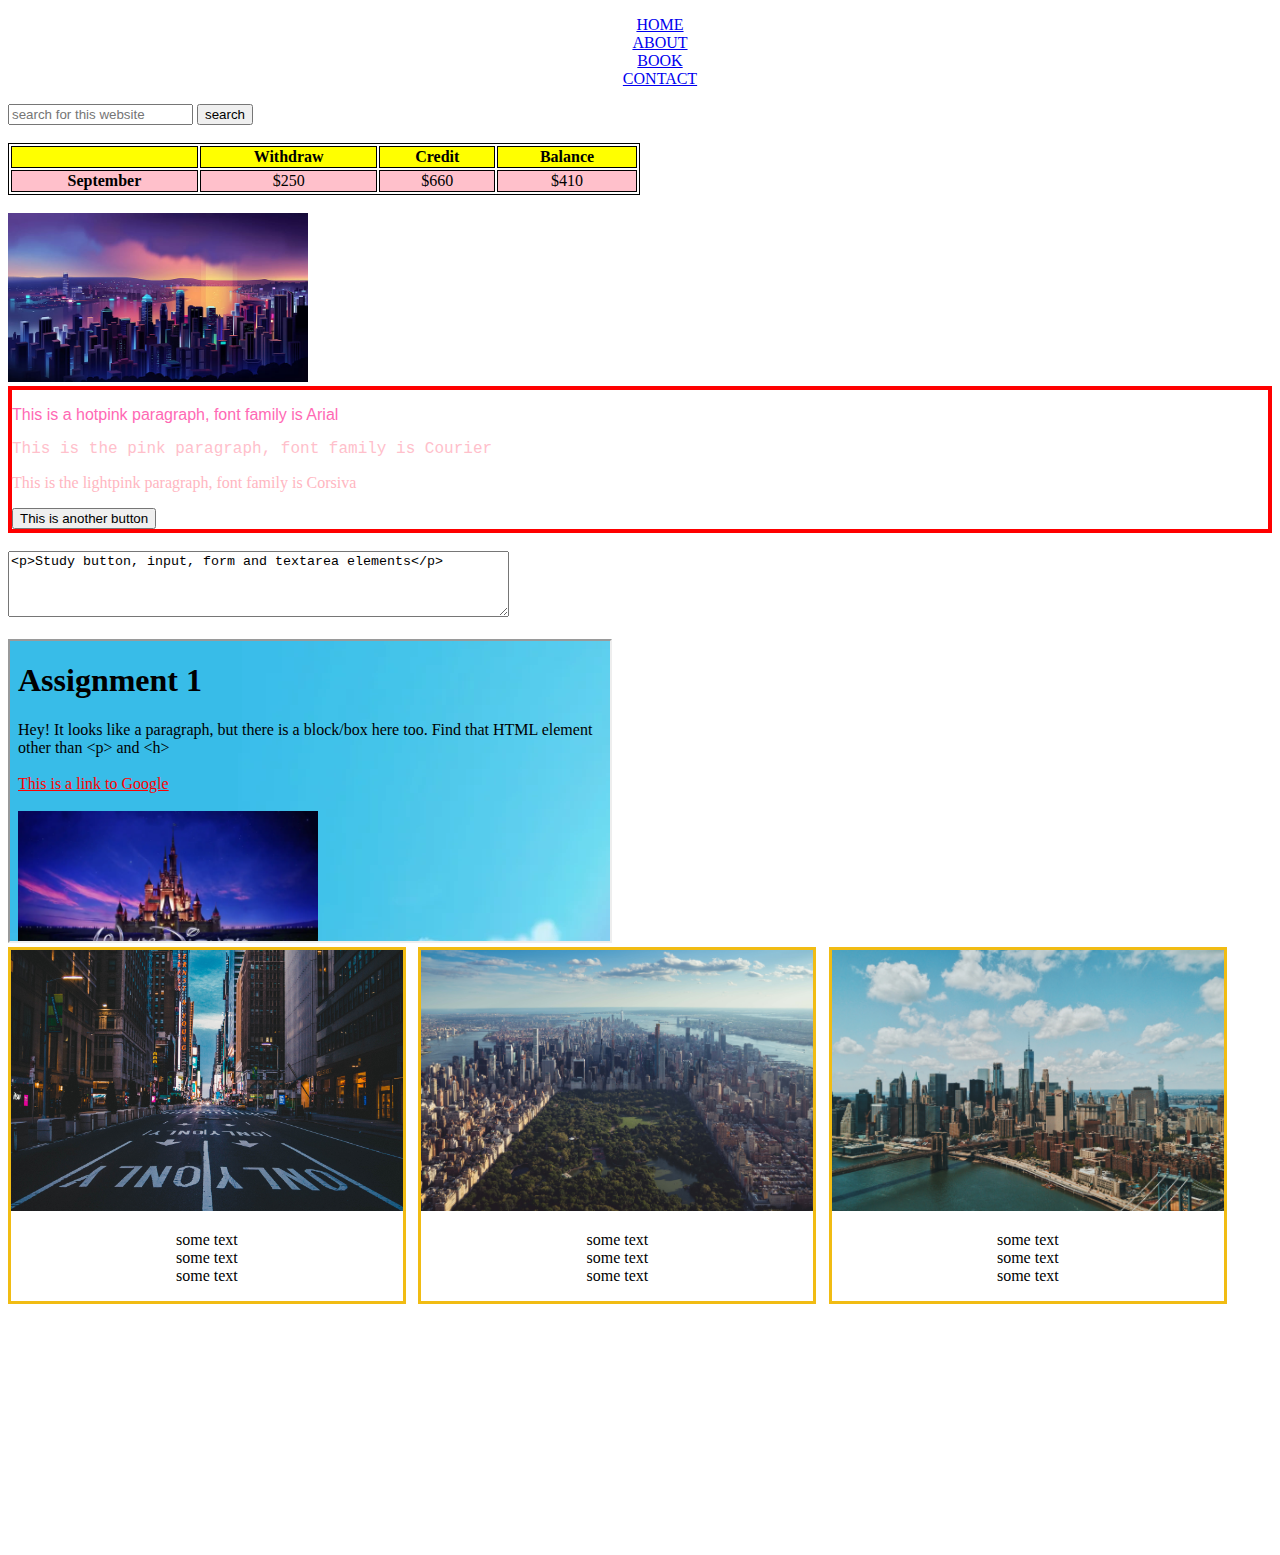
<file: Assignment 2/index.html>
<!DOCTYPE html>
<html>
  <head>
    <link rel="stylesheet" href="styles.css">
    <title>Assignment 2</title>
  </head>
  <body>
    <header>
      <nav>
        <ul>
          <li><a href="#">HOME</a></li>
          <li><a href="#">ABOUT</a></li>
          <li><a href="#">BOOK</a></li>
          <li><a href="#">CONTACT</a></li>
        </ul>
      </nav>
    </header>

    <form class="" action="index.html" method="post">
      <input type="text" name="" value="" placeholder="search for this website">
      <button type="button" name="button">search</button>
    </form>
    <br>

      <table>
        <tr id="row1">
          <td></td>
          <td>Withdraw</td>
          <td>Credit</td>
          <td>Balance</td>
        </tr>
        <tr id="row2">
          <td id="month">September</td>
          <td>$250</td>
          <td>$660</td>
          <td>$410</td>
        </tr>
      </table>
      <br>
      <img src="nyc.jpg" width="300" alt="nyc">
      <div class="pbox">
        <p class="p1">This is a hotpink paragraph, font family is Arial</p>
        <p class="p2">This is the pink paragraph, font family is Courier</p>
        <p class="p3">This is the lightpink paragraph, font family is Corsiva</p>
        <button type="button" name="button">This is another button</button>
      </div>
      <br>

      <form class="" action="index.html" method="post">
        <textarea id="form1" name="form1" rows="4" cols="60">&ltp&gtStudy button, input, form and textarea elements&lt/p&gt</textarea>
      </form>
      <br>
      <iframe src="https://luis-vicuna.github.io/Assignment%201/assignment1%20(1).html" width="600" height="300"></iframe>
      <br>
      <div class="mainpic">
        <div class="pictures">
            <img src="1.jpg" alt="" width=300>
            <p>some text <br>some text <br> some text</p>
        </div>
        <div class="pictures">
            <img src="2.jpg" alt="" width=300>
            <p>some text <br>some text <br> some text</p>
        </div>
        <div class="pictures">
            <img src="3.jpg" alt="" width=300>
            <p>some text <br>some text <br> some text</p>
        </div>
      </div>

  </body>
</html>
</file>
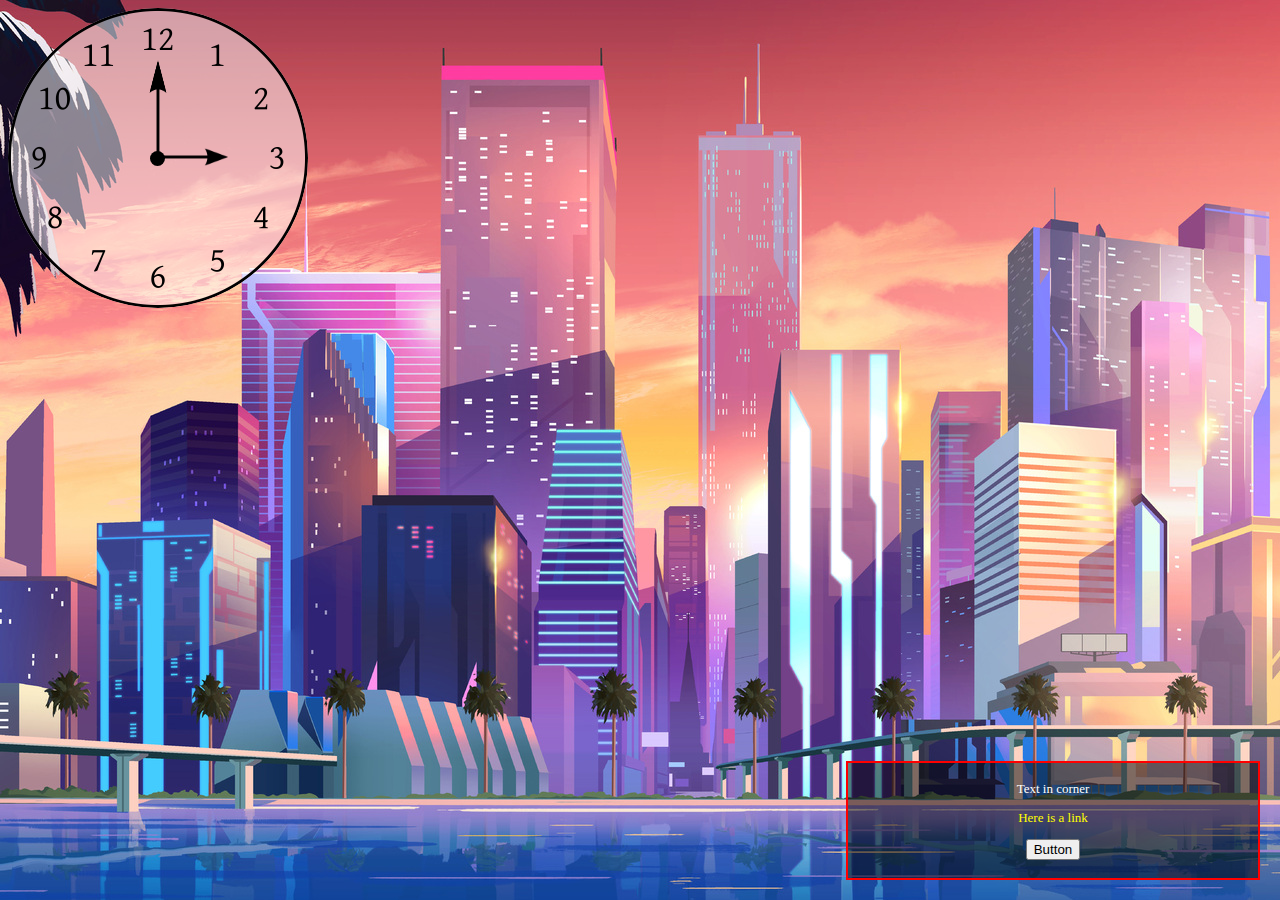
<file: Assignment 3/index.html>
<!DOCTYPE html>
<html>
  <head>
    <title>Clock</title>
    <link rel="stylesheet" href="style.css">
  </head>
  <body>
    <div class="clock">
      <img src="clockimage.png" class= "clockimg" alt="clock">
        <img class="hand1" src="hand.png" alt="hand1">
        <img class="hand2" src="hand2.png" alt="hand2">
        <div class="circle"></div>
    </div>
    <div class="box">
      <p>Text in corner</p>
      <p><a href="#">Here is a link</a><p>
      <button type="button" name="button">Button</button>
    </div>
  </body>
</html>
</file>
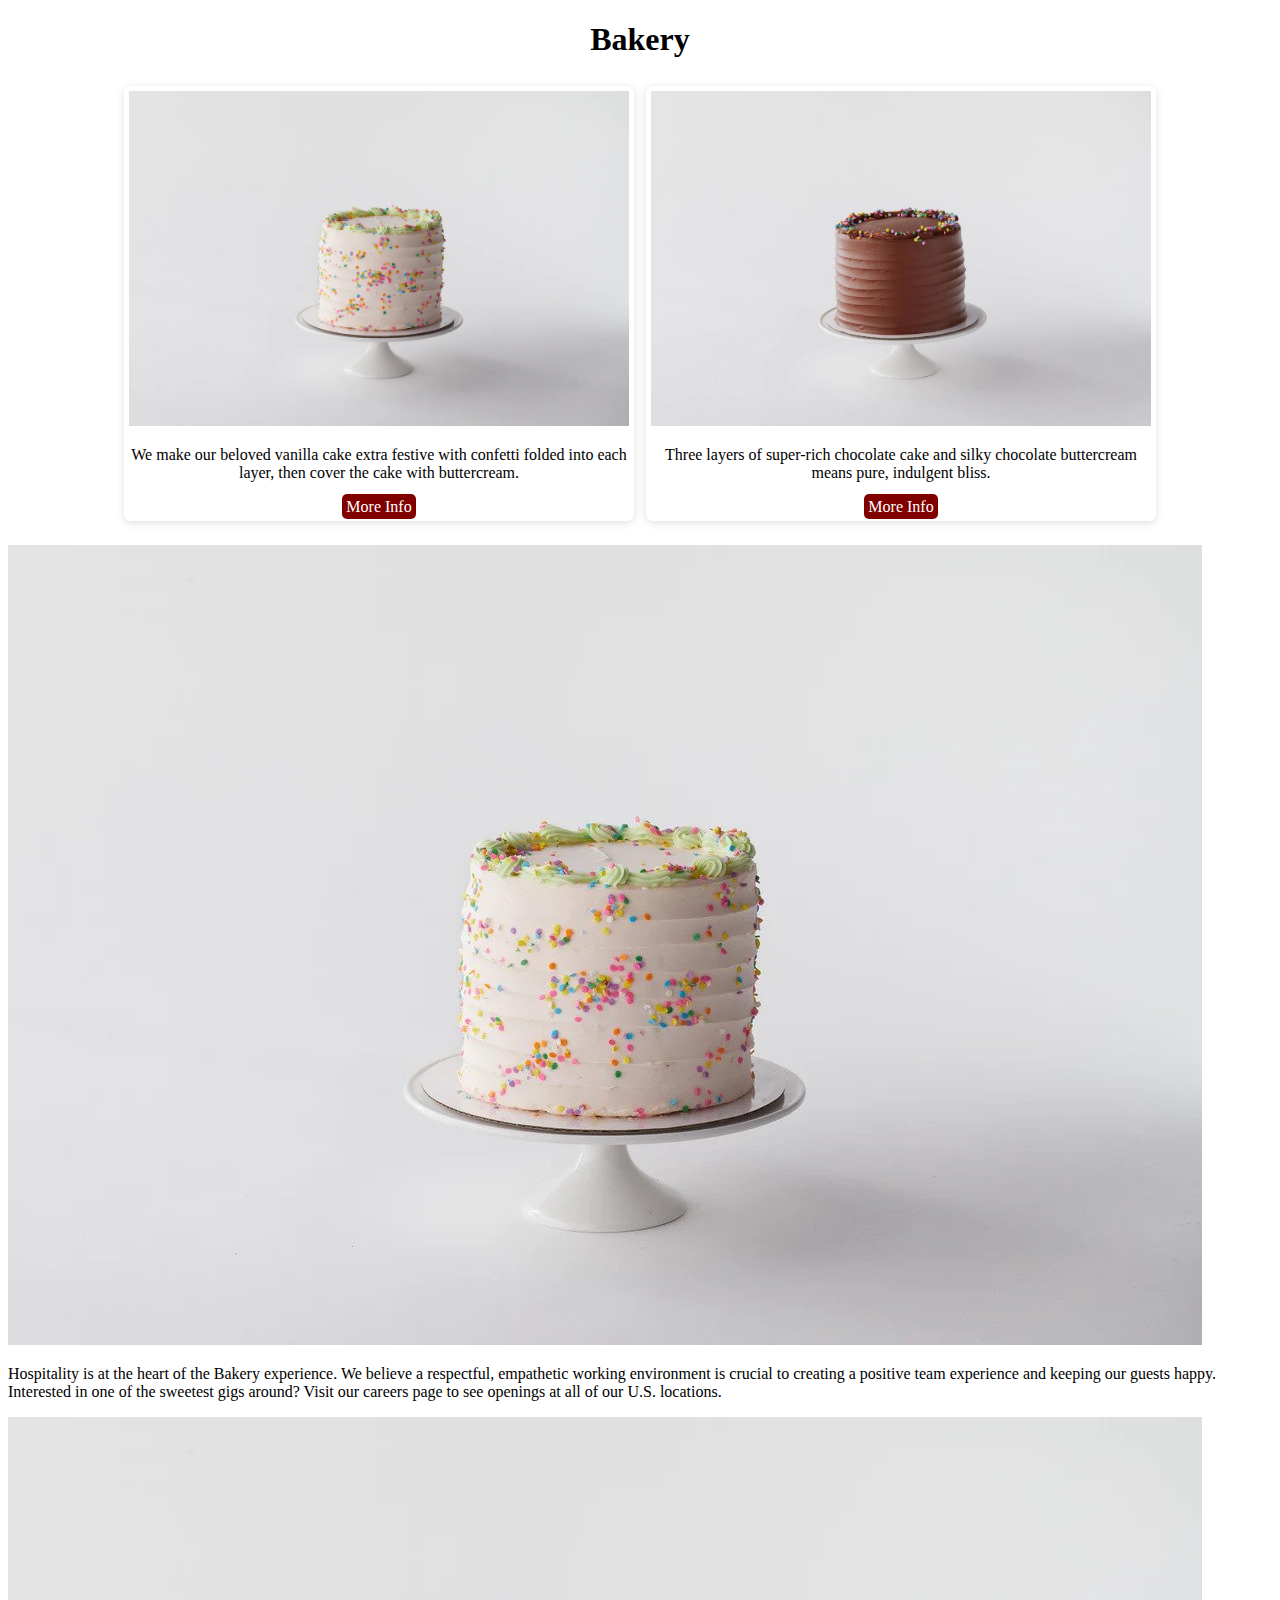
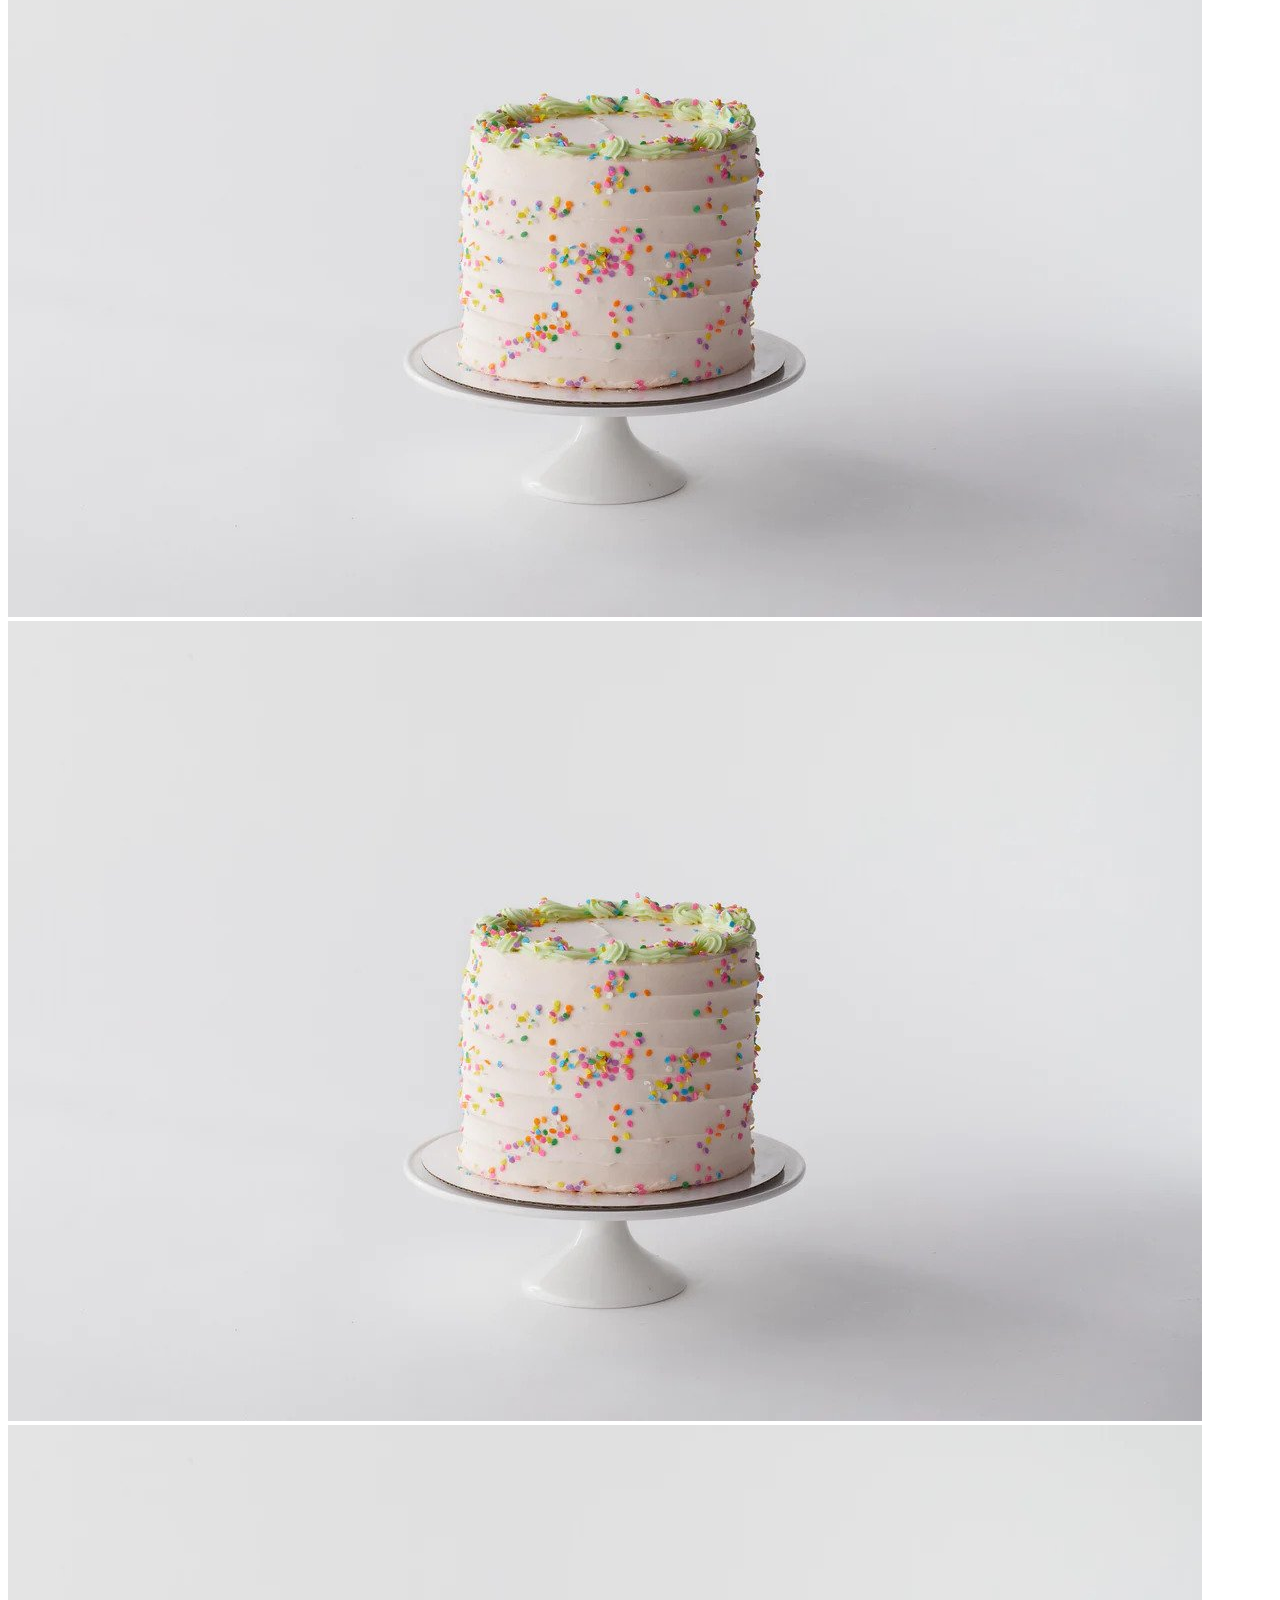
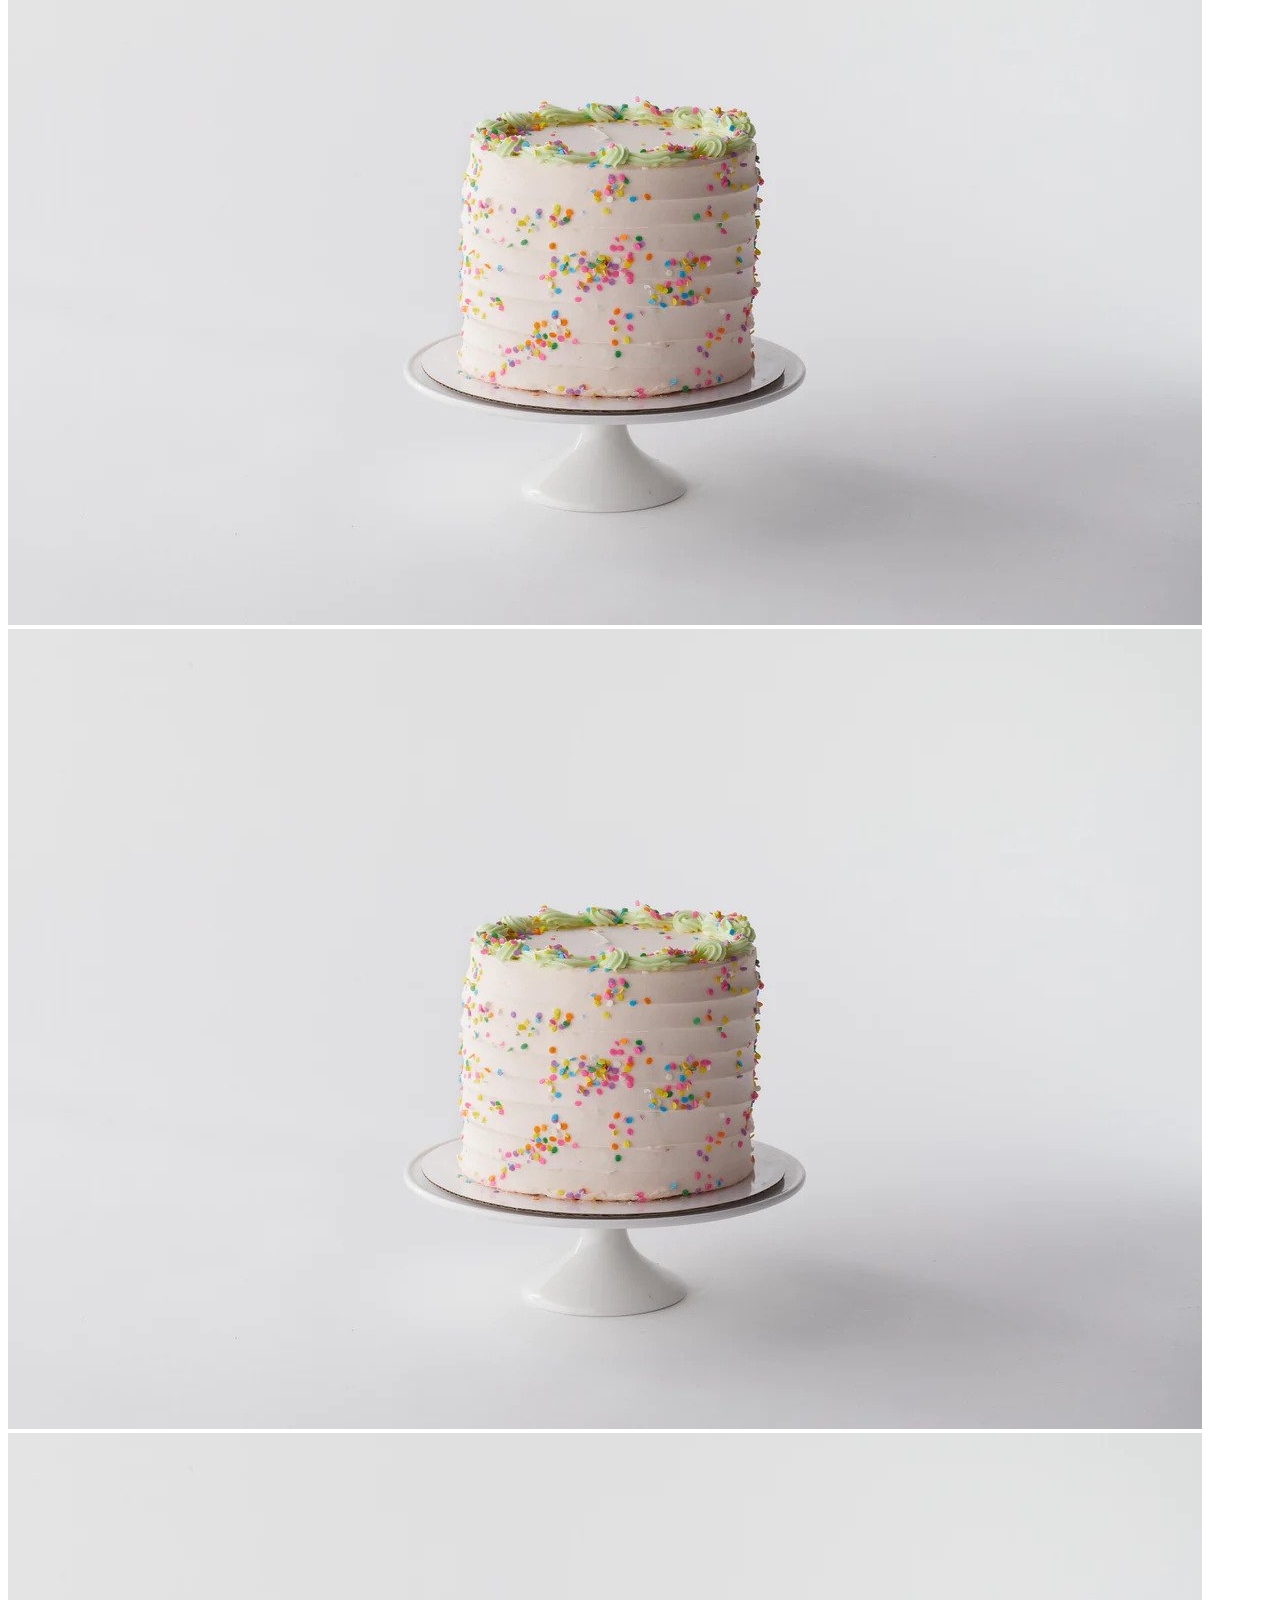
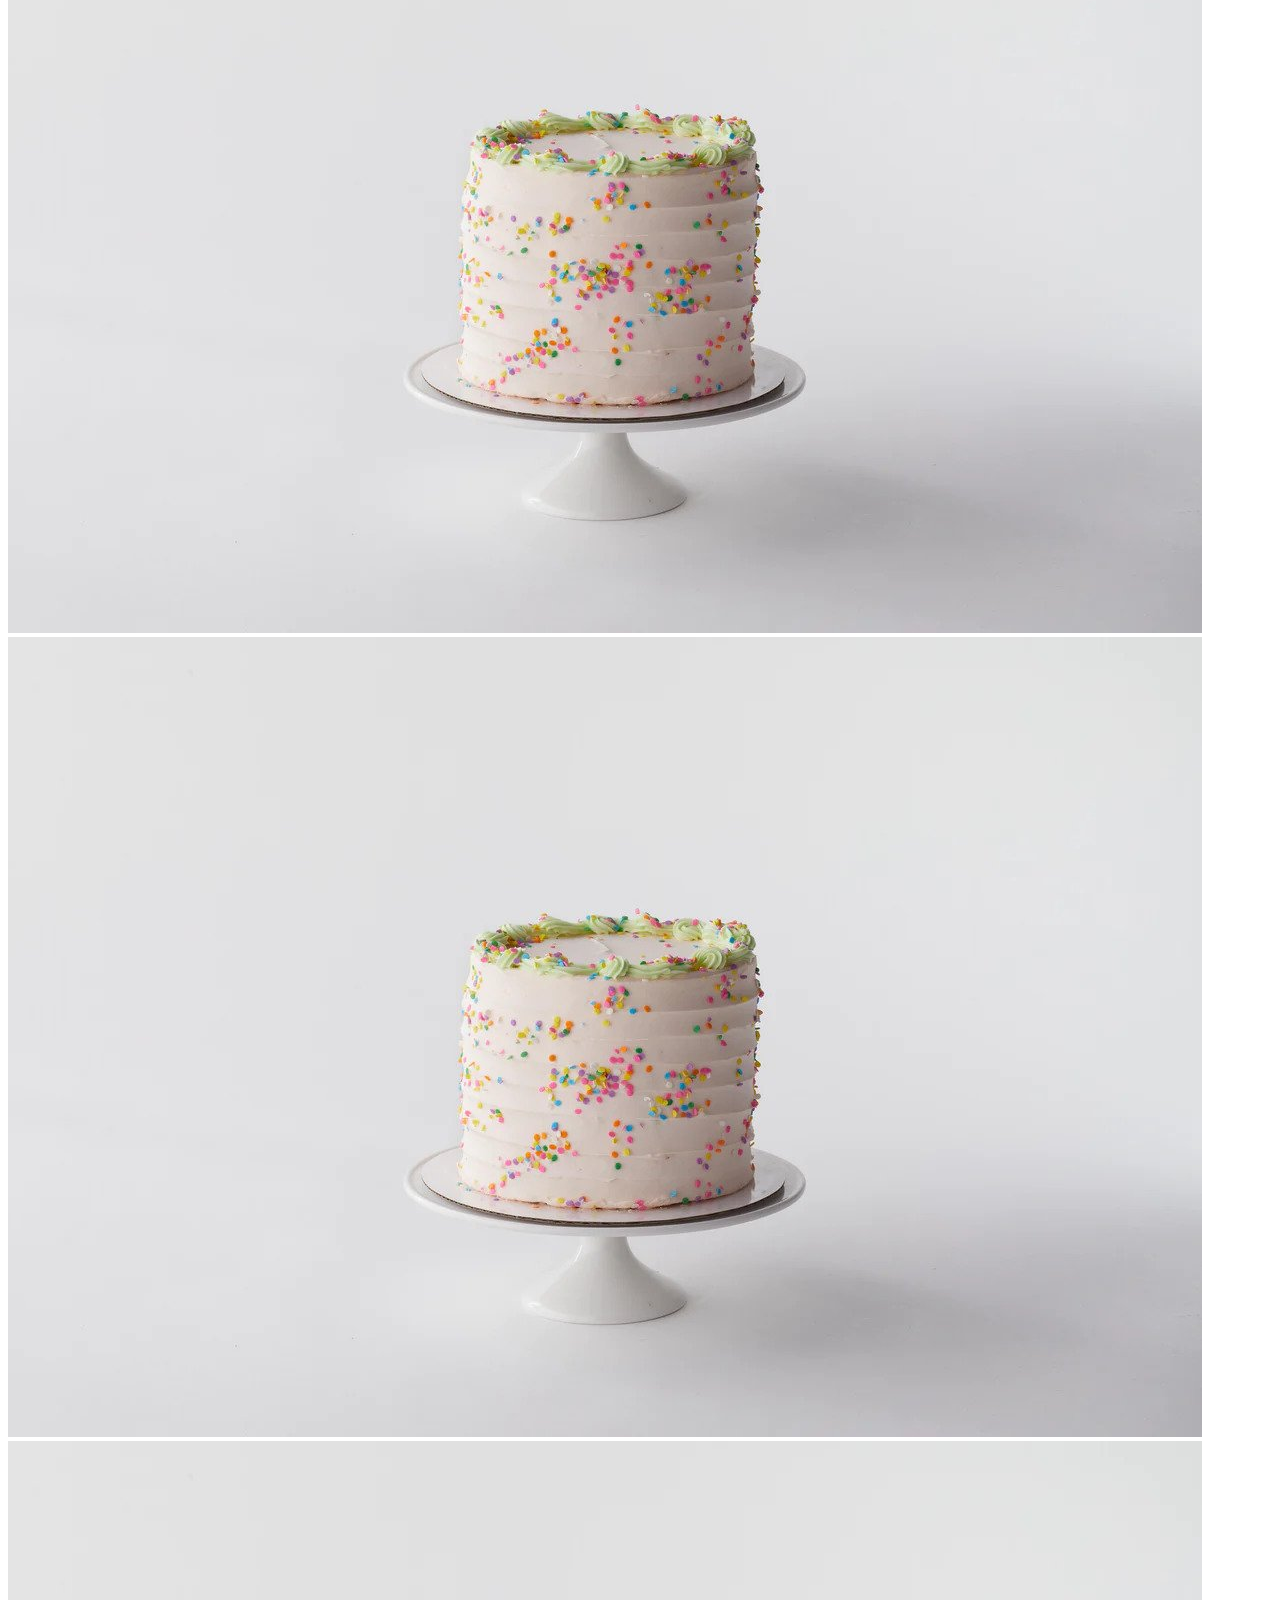
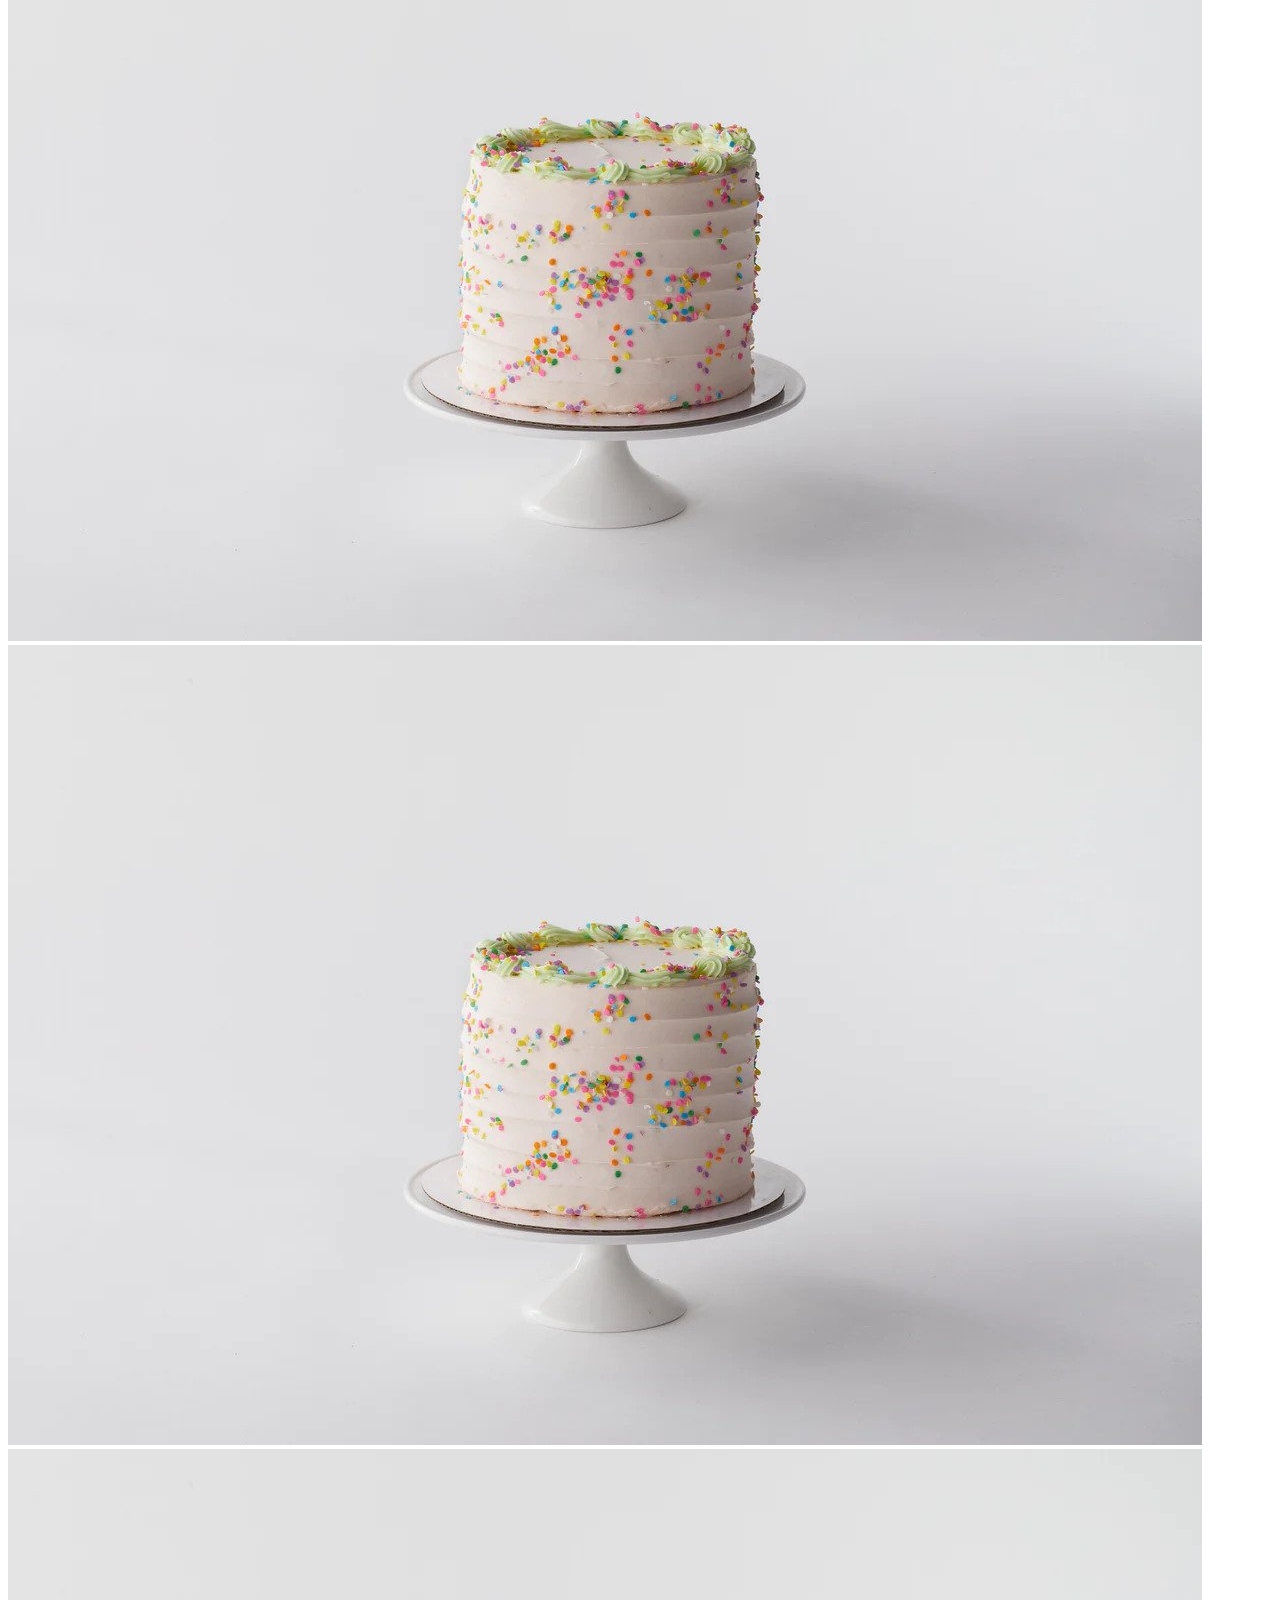
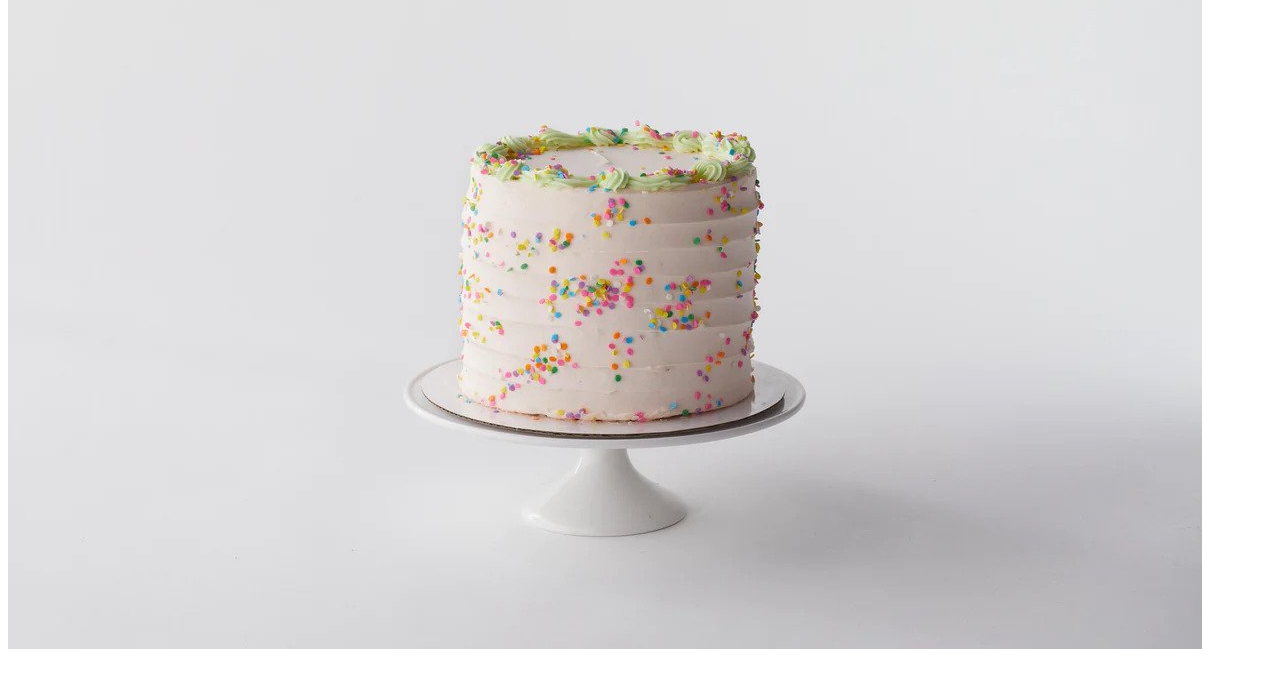
<file: Assignment 4/index.html>
<!DOCTYPE html>
<html>
  <head>
    <title>Assignment 4</title>
    <link rel="stylesheet" href="style.css"><link href="https://cdn.jsdelivr.net/npm/bootstrap@5.2.0-beta1/dist/css/bootstrap.min.css" rel="stylesheet" integrity="sha384-0evHe/X+R7YkIZDRvuzKMRqM+OrBnVFBL6DOitfPri4tjfHxaWutUpFmBp4vmVor" crossorigin="anonymous">
  </head>
  <body>
    <script src="https://cdn.jsdelivr.net/npm/bootstrap@5.2.0-beta1/dist/js/bootstrap.bundle.min.js" integrity="sha384-pprn3073KE6tl6bjs2QrFaJGz5/SUsLqktiwsUTF55Jfv3qYSDhgCecCxMW52nD2" crossorigin="anonymous"></script>
    <h1>Bakery</h1>
    <!-- PART 1 -->
    <div class="part1">
      <div class="box1">
        <img src="Images\cake1.jpg" alt="Confetti Cake">
        <p>We make our beloved vanilla cake extra festive with confetti folded into each layer, then cover the cake with buttercream.</p>
          <a href="#mdl" class="button">More Info</a>
      </div>
      <div class="box2">
        <img src="Images\cake2.jpg" alt="Chocolate Cake">
        <p>Three layers of super-rich chocolate cake and silky chocolate buttercream means pure, indulgent bliss.</p>
        <a href="#mdl2" class="button">More Info</a>
      </div>
     </div>

     <!-- Modal Window -->
      <div class="modalw" id="mdl">
        <div class="box3">
          <div class="topbar">
            <h2>Confetti Cake</h2>
            <a href="#"><img src="Images\close.png" alt="close"></a>
          </div>
          <img src="Images\cake3.jpg" alt="Cake Cut">
          <p>Cake Flour, Granulated Sugar, Butter, Baking Powder, Baking Soda, Salt, Milk, Sour Cream, Egg Whites, Vanilla Extract, Confectionary Sugar, Chocolate Callets 65%, Sprinkles</p>
        </div>
      </div>

      <div class="modalw2" id="mdl2">
      <div class="box4">
        <div class="topbar">
          <h2>Chocolate Cake</h2>
          <a href="#"><img src="Images\close.png" alt="close"></a>
        </div>
        <img src="Images\cake4.jpg" alt="Cake Cut #2">
        <p>Cake Flour, Granulated Sugar, Butter, Baking Powder, Baking Soda, Salt, Milk, Sour Cream, Egg Whites, Vanilla Extract, Confectionary Sugar, Chocolate Callets 65%, Sprinkles</p>
      </div>
      </div>
      <br>
        <!-- PART 2 Assignment -->
      <div class="d-flex justify-content-center border border-primary">

      <div class="container-md my-4">
        <img src="Images\cake1.jpg" class= "img-fluid" alt="cake">
        <p>Hospitality is at the heart of the Bakery experience. We believe a respectful, empathetic working environment is crucial to creating a positive team experience and keeping our guests happy. Interested in one of the sweetest gigs around? Visit our careers page to see openings at all of our U.S. locations.</p>
      </div>

        <div class="container my-4">  <!-- Margin Top & Bottom 1.5 -->

          <div class="row mb-4">  <!-- Margin Bottom 1.5 -->
            <div class="col-md-4">
              <img src="Images\cake1.jpg" class= "img-fluid" alt="cake">
            </div>
            <div class="col-md-4">
              <img src="Images\cake1.jpg" class= "img-fluid" alt="cake">
            </div>
            <div class="col-md-4">
              <img src="Images\cake1.jpg" class= "img-fluid" alt="cake">
            </div>
          </div>

          <div class="row mb-4">
            <div class="col-md-4">
              <img src="Images\cake1.jpg" class= "img-fluid" alt="cake">
            </div>
            <div class="col-md-4">
              <img src="Images\cake1.jpg" class= "img-fluid" alt="cake">
            </div>
            <div class="col-md-4">
              <img src="Images\cake1.jpg" class= "img-fluid" alt="cake">
            </div>
          </div>

          <div class="row mb-4">
            <div class="col-md-4">
              <img src="Images\cake1.jpg" class= "img-fluid" alt="cake">
            </div>
            <div class="col-md-4">
              <img src="Images\cake1.jpg" class= "img-fluid" alt="cake">
            </div>
            <div class="col-md-4">
              <img src="Images\cake1.jpg" class= "img-fluid" alt="cake">
            </div>
          </div>
        </div>
      </div>

    <br>

  </body>
</html>
</file>
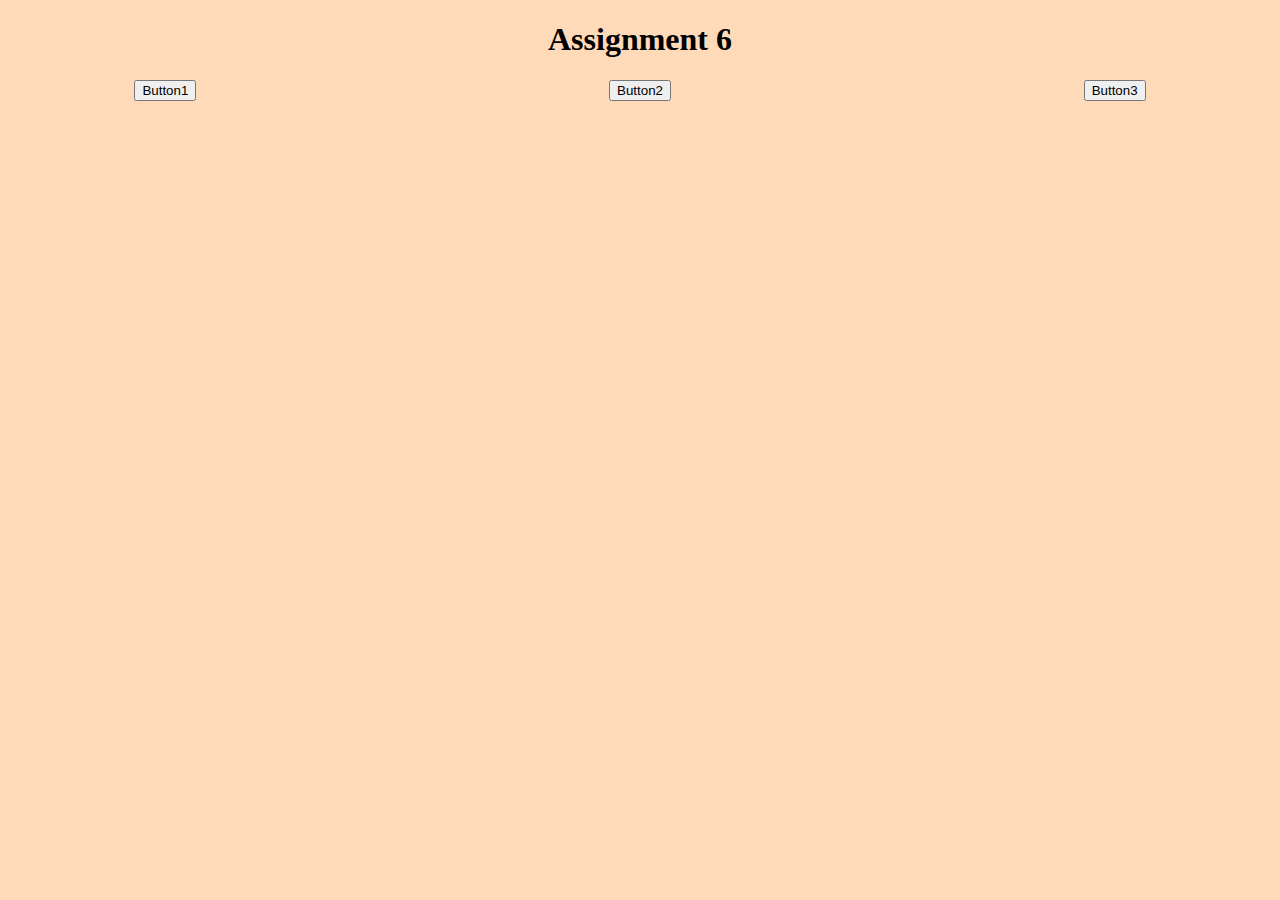
<file: Assignment 6/index.html>
<!DOCTYPE html>
<html lang="en">
<head>
    <title>Document</title>
    <link rel="stylesheet" href="style.css">
</head>
<body>
    <h1>Assignment 6</h1>
    
    <div class=" Bigbox">
        <div>
            <button id="myBtn">Button1</button>
      
        </div>
        <div>
            <button id="myBtn1">Button2</button>
        </div>
        <div>
            <button id="myBtn2">Button3</button>
        </div>
    </div>
    <div id="myModal" class="modal">
        <div class="content"> 
            <span class="close">&times;</span>
            <h2>I'm a modal window</h2>
            <p>Lorem ipsum dolor, sit amet consectetur adipisicing elit. Vitae magni aliquam recusandae aliquid quod quibusdam accusamus enim voluptatem nobis. Ab doloribus velit architecto quos obcaecati, dignissimos illo laborum asperiores a?</p>
        </div>
    </div>
    <div id="myModal1" class="modal">
        <div class="content"> 
            <span class="close2">&times;</span>
            <h2>I'm a modal window 2</h2>
            <p>Lorem ipsum dolor, sit amet consectetur adipisicing elit. Vitae magni aliquam recusandae aliquid quod quibusdam accusamus enim voluptatem nobis. Ab doloribus velit architecto quos obcaecati, dignissimos illo laborum asperiores a?</p>
        </div>
    </div>
    <div id="myModal2" class="modal">
        <div class="content"> 
            <span class="close3">&times;</span>
            <h2>I'm a modal window 3</h2>
            <p>Lorem ipsum dolor, sit amet consectetur adipisicing elit. Vitae magni aliquam recusandae aliquid quod quibusdam accusamus enim voluptatem nobis. Ab doloribus velit architecto quos obcaecati, dignissimos illo laborum asperiores a?</p>
        </div>
    </div>
     <script src="assignment6.js"></script>

</body>

</html>
</file>
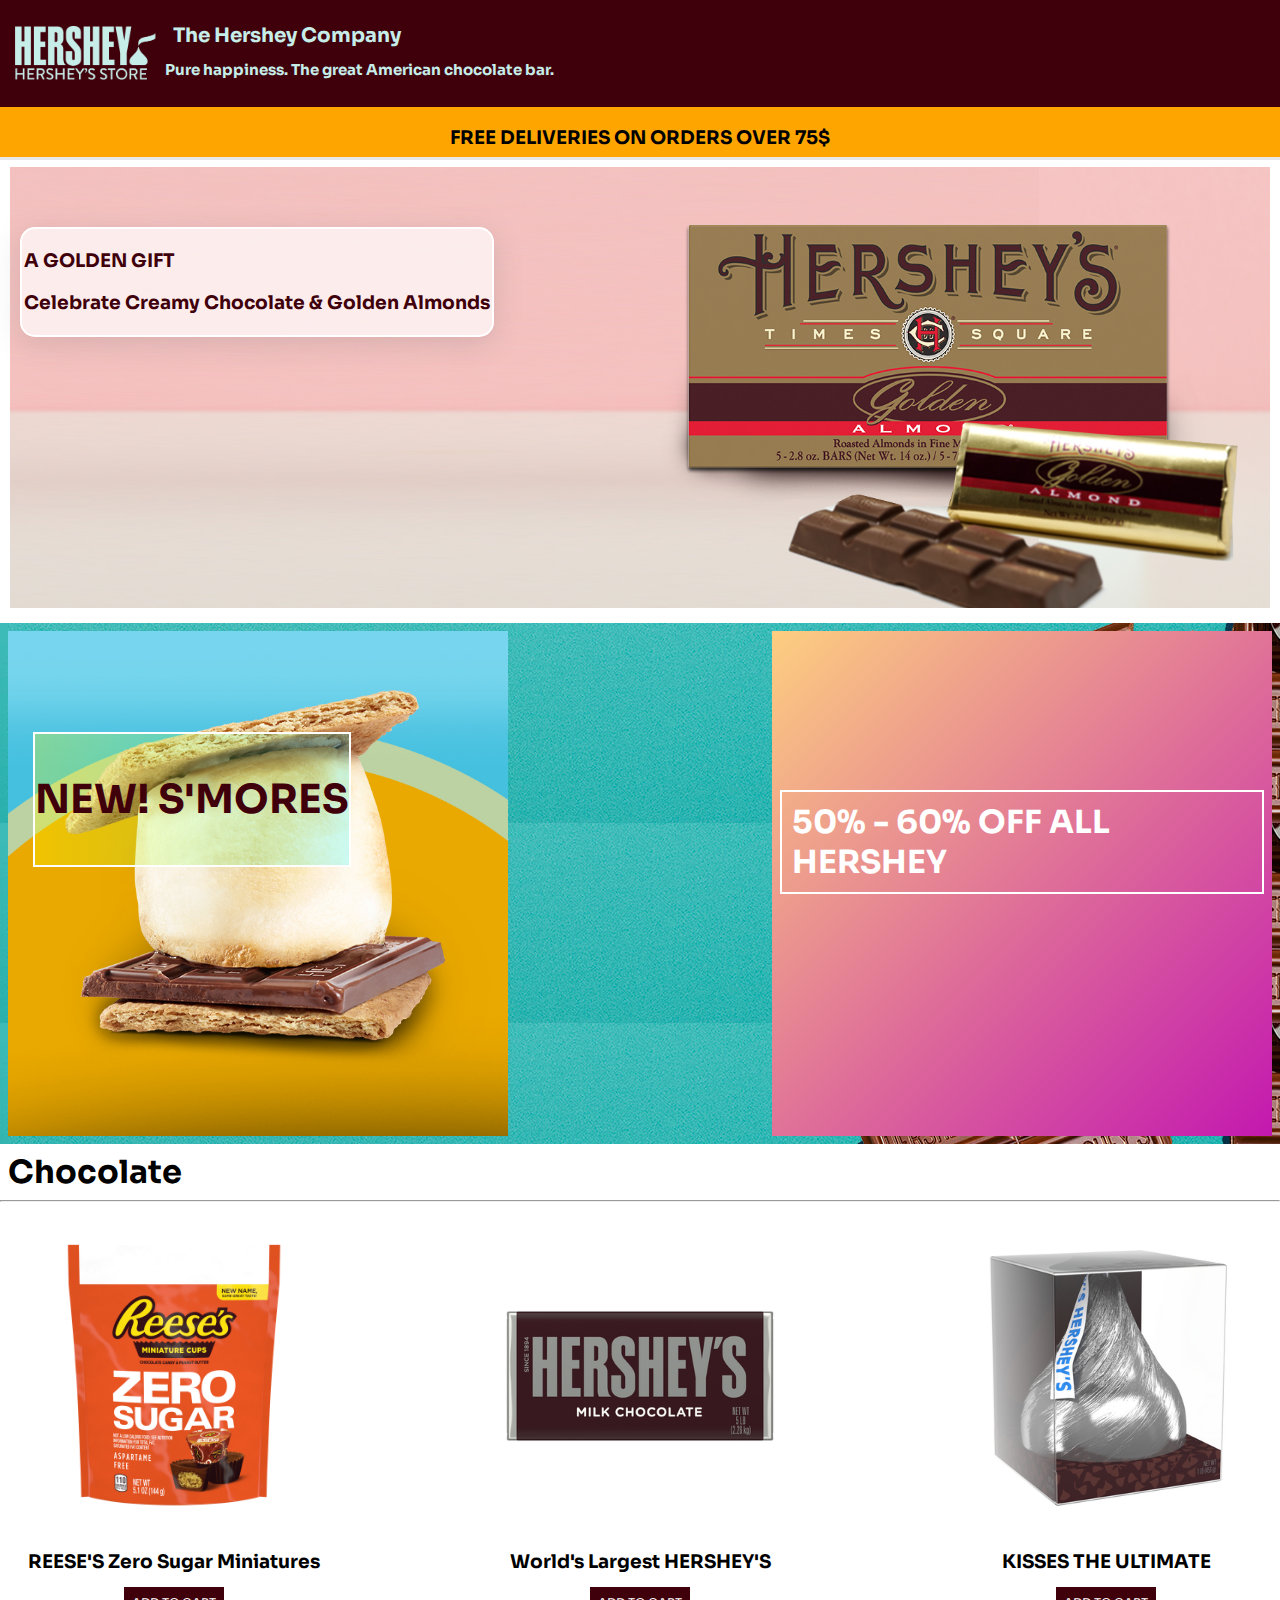
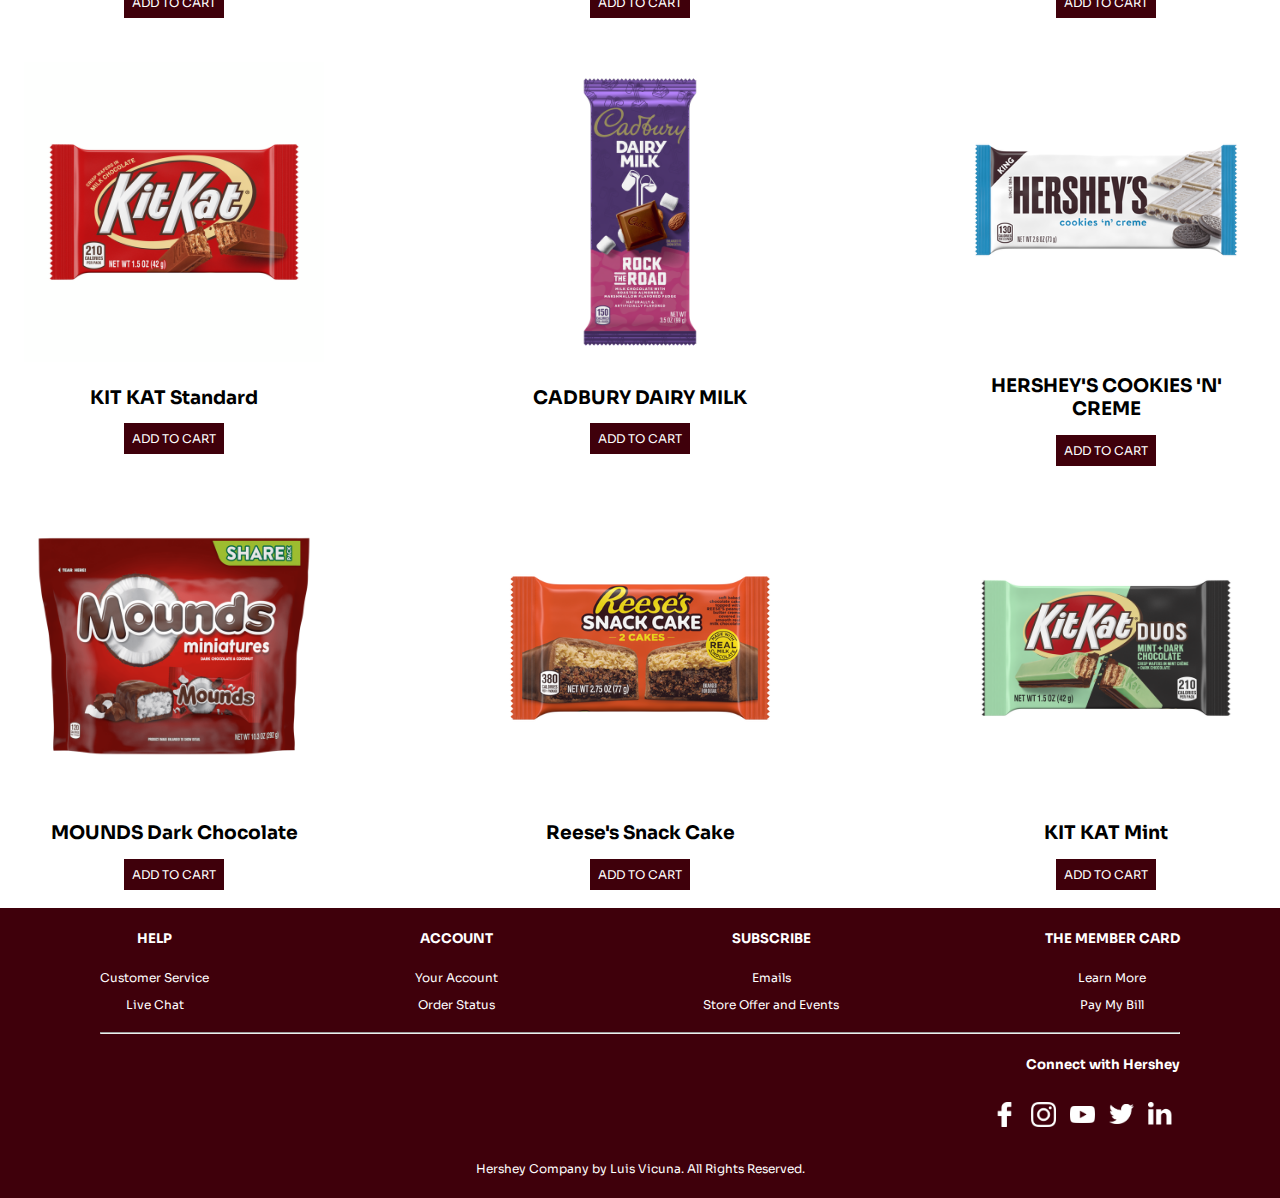
<file: Project 2/index.html>
<!DOCTYPE html>
<html>
  <head>
    <title>Project 2</title>
    <link rel="stylesheet" href="style.css">
    <link rel="preconnect" href="https://fonts.googleapis.com">
<link rel="preconnect" href="https://fonts.gstatic.com" crossorigin>
<link href="https://fonts.googleapis.com/css2?family=Sora:wght@400;500;600;700&display=swap" rel="stylesheet">
  </head>
  <body>

    <header>
      <img src="Images\logo.png" alt="Logo">
      <div class="Titles">
        <h1>The Hershey Company</h1>
        <h2>Pure happiness. The great American chocolate bar.</h2>
      </div>
    </header>

    <div class="bar2">
      <div class="Stage">
        <div class="Banner">
          <div class="slide s1"><h3>FREE DELIVERIES ON ORDERS OVER 75$</h3></div>
          <div class="slide s2"><h3>CELEBRATE THE SUMMER WITH TWIZZLERS</h3></div>
          <div class="slide s3"><h3>Save 15% on all Reese's</h3></div>
          <div class="slide s4"><h3>JOIN OUR REWARDS GROUP!</h3></div>
          <div class="slide s5"><h3>FREE DELIVERIES ON ORDERS OVER 75$</h3></div>
        </div>
      </div>
    </div>


    <div class="bigpicture">
      <img src="Images\banner.jpg" alt=" chocolate ">
      <div class="textbox">
        <h3>A GOLDEN GIFT</h3>
        <h3>Celebrate Creamy Chocolate & Golden Almonds</h3>
      </div>
    </div>

    <!-- Two squares -->
    <div class="part2">

      <div class="side1">
        <img src="Images\smores.jpg" alt="smores">
        <div class="textbox1">
          <p>NEW! S'MORES</p>
        </div>
      </div>

      <div class="side2">
        <h1>50% - 60% OFF ALL HERSHEY</h1>
      </div>
    </div>
    <h1>Chocolate</h1>
    <hr>
    <div class="part3">
      <div class="elem1" id= "1">
        <img src="Images\reeses.png" alt="reeses">
        <h3>REESE'S Zero Sugar Miniatures</h3>
        <a href="#mdl" class="button">ADD TO CART</a>
      </div>
      <div class="elem1" id = "2">
        <img src="Images\hershey.png" alt="hershey">
        <h3>World's Largest HERSHEY'S</h3>
        <a href="#mdl1" class="button">ADD TO CART</a>
      </div>
      <div class="elem1" id ="3">
        <img src="Images\kisses.png" alt="kisses">
        <h3>KISSES THE ULTIMATE</h3>
        <a href="#mdl2" class="button">ADD TO CART</a>
      </div>
    </div>
    <div class="part3">
      <div class="elem1" id= "4">
        <img src="Images\kitkat.png" alt="kitkat">
        <h3>KIT KAT Standard</h3>
        <a href="#mdl3" class="button">ADD TO CART</a>
      </div>
      <div class="elem1" id ="5">
        <img src="Images\cadbury.png" alt="cadbury">
        <h3>CADBURY DAIRY MILK</h3>
        <a href="#mdl4" class="button">ADD TO CART</a>
      </div>
      <div class="elem1" id ="6">
        <img src="Images\cookies.png" alt="cookies">
        <h3>HERSHEY'S COOKIES 'N' CREME</h3>
        <a href="#mdl5" class="button">ADD TO CART</a>
      </div>
    </div>

    <div class="part3">
      <div class="elem1" id ="7">
        <img src="Images\mounds.png" alt="mounds">
        <h3>MOUNDS Dark Chocolate</h3>
        <a href="#mdl6" class="button">ADD TO CART</a>
      </div>
      <div class="elem1" id="8">
        <img src="Images\cake.png" alt="cake">
        <h3>Reese's Snack Cake</h3>
        <a href="#mdl7" class="button">ADD TO CART</a>
      </div>
      <div class="elem1" id="9">
        <img src="Images\kit2.png" alt="dark kit">
        <h3>KIT KAT Mint</h3>
        <a href="#mdl8" class="button">ADD TO CART</a>
      </div>
    </div>

<!-- Modal Window -->
      <div class="modalwin" id="mdl">
        <div class="box1">
          <div class="topbar">
            <h2>REESE'S Zero Sugar Miniatures</h2>
            <a href="#1"><img src="Images\icon\close.png" alt="close"></a>
          </div>
          <img src="Images\reeses.png" alt="reeses">
          <p>World's most delicious peanut butter snack.</p>
          <a href="#1" class="button">CONTINUE SHOPPING</a>
        </div>
      </div>

     <div class="modalwin" id="mdl1">
        <div class="box1">
          <div class="topbar">
            <h2> World's Largest HERSHEY'S </h2>
            <a href="#2"><img src="Images\icon\close.png" alt="close"></a>
          </div>
          <img src="Images\hershey.png" alt="hershey">
          <p>World's most delicious snack.</p>
          <a href="#2" class="button">CONTINUE SHOPPING</a>
        </div>
      </div>


      <div class="modalwin" id="mdl2">
        <div class="box1">
          <div class="topbar">
            <h2>KISSES THE ULTIMATE</h2>
            <a href="#3"><img src="Images\icon\close.png" alt="close"></a>
          </div>
          <img src="Images\kisses.png" alt="kisses">
          <p>Seal it with THE ULTIMATE KISS candy!</p>
          <a href="#3" class="button">CONTINUE SHOPPING</a>
        </div>
      </div>

     <div class="modalwin" id="mdl3">
        <div class="box1">
          <div class="topbar">
            <h2>Kit Kat Standard</h2>
            <a href="#4"><img src="Images\icon\close.png" alt="close"></a>
          </div>
          <img src="Images\kitkat.png" alt="kitkat">
          <p>With the delicious combination of smooth milk chocolate and light crispy wafers</p>
          <a href="#4" class="button">CONTINUE SHOPPING</a>
        </div>
      </div>

      <div class="modalwin" id="mdl4">
        <div class="box1">
          <div class="topbar">
            <h2>CADBURY DAIRY MILK</h2>
            <a href="#5"><img src="Images\icon\close.png" alt="close"></a>
          </div>
          <img src="Images\cadbury.png" alt="cadbury">
          <p>This luscious caramel and chocolate candy bar is hard to find, but easy to love!</p>
          <a href="#5" class="button">CONTINUE SHOPPING</a>
        </div>
      </div>

      <div class="modalwin" id="mdl5">
        <div class="box1">
          <div class="topbar">
            <h2>HERSHEY'S COOKIES 'N' CREME</h2>
            <a href="#6"><img src="Images\icon\close.png" alt="close"></a>
          </div>
          <img src="Images\cookies.png" alt="cookies">
          <p>If you like cookies and cream ice cream, then you’ll LOVE the delicious combination</p>
          <a href="#6" class="button">CONTINUE SHOPPING</a>
        </div>
      </div>

      <div class="modalwin" id="mdl6">
         <div class="box1">
           <div class="topbar">
             <h2>MOUNDS Dark Chocolate</h2>
             <a href="#7"><img src="Images\icon\close.png" alt="close"></a>
           </div>
           <img src="Images\mounds.png" alt="mounds">
           <p>With the delicious combination of smooth milk chocolate and light crispy wafers</p>
           <a href="#7" class="button">CONTINUE SHOPPING</a>
         </div>
       </div>

       <div class="modalwin" id="mdl7">
         <div class="box1">
           <div class="topbar">
             <h2>Reese's Snack Cake</h2>
             <a href="#8"><img src="Images\icon\close.png" alt="close"></a>
           </div>
           <img src="Images\cake.png" alt="cake">
           <p>This luscious caramel and chocolate candy bar is hard to find, but easy to love!</p>
           <a href="#8" class="button">CONTINUE SHOPPING</a>
         </div>
       </div>

       <div class="modalwin" id="mdl8">
         <div class="box1">
           <div class="topbar">
             <h2>KIT KAT Mint</h2>
             <a href="#9"><img src="Images\icon\close.png" alt="close"></a>
           </div>
           <img src="Images\kit2.png" alt="kitkat mint">
           <p>If you like cookies and cream ice cream, then you’ll LOVE the delicious combination</p>
           <a href="#9" class="button">CONTINUE SHOPPING</a>
         </div>
       </div>



    <footer>
      <div class="footblock1">
        <div class="f1">
          <h5>HELP</h5>
          <p>Customer Service</p>
          <p>Live Chat</p>
        </div>
        <div class="f2">
          <h5>ACCOUNT</h5>
          <p>Your Account</p>
          <p>Order Status</p>
        </div>
        <div class="f3">
          <h5>SUBSCRIBE</h5>
          <p>Emails</p>
          <p>Store Offer and Events</p>
        </div>
        <div class="f4">
          <h5>THE MEMBER CARD</h5>
          <p>Learn More</p>
          <p>Pay My Bill</p>
        </div>
      </div>
      <hr>
      <div class="footblock2">
        <h5>Connect with Hershey</h5>
        <div class="f5">
          <a href="https://www.facebook.com/hersheys/"><img src="Images\icon\facebook.png" alt="facebook"></a>
          <a href="https://www.instagram.com/hersheys/?hl=en"><img src="Images\icon\instagram.png" alt="instagram"></a>
          <a href="https://www.youtube.com/channel/UCMwUh33m0bYGxHa1aolqZ_w"><img src="Images\icon\youtube.png" alt="youtube"></a>
          <a href="https://twitter.com/hersheys?lang=en"><img src="Images\icon\twitter.png" alt="twitter"></a>
          <a href="https://www.linkedin.com/company/the-hershey-company/"><img src="Images\icon\linkedin.png" alt="linkedin"></a>
        </div>
      </div>
      <div class="footblock3">
        <p>Hershey Company by Luis Vicuna. All Rights Reserved. </p>
      </div>
    </footer>


  </body>
</html>
</file>
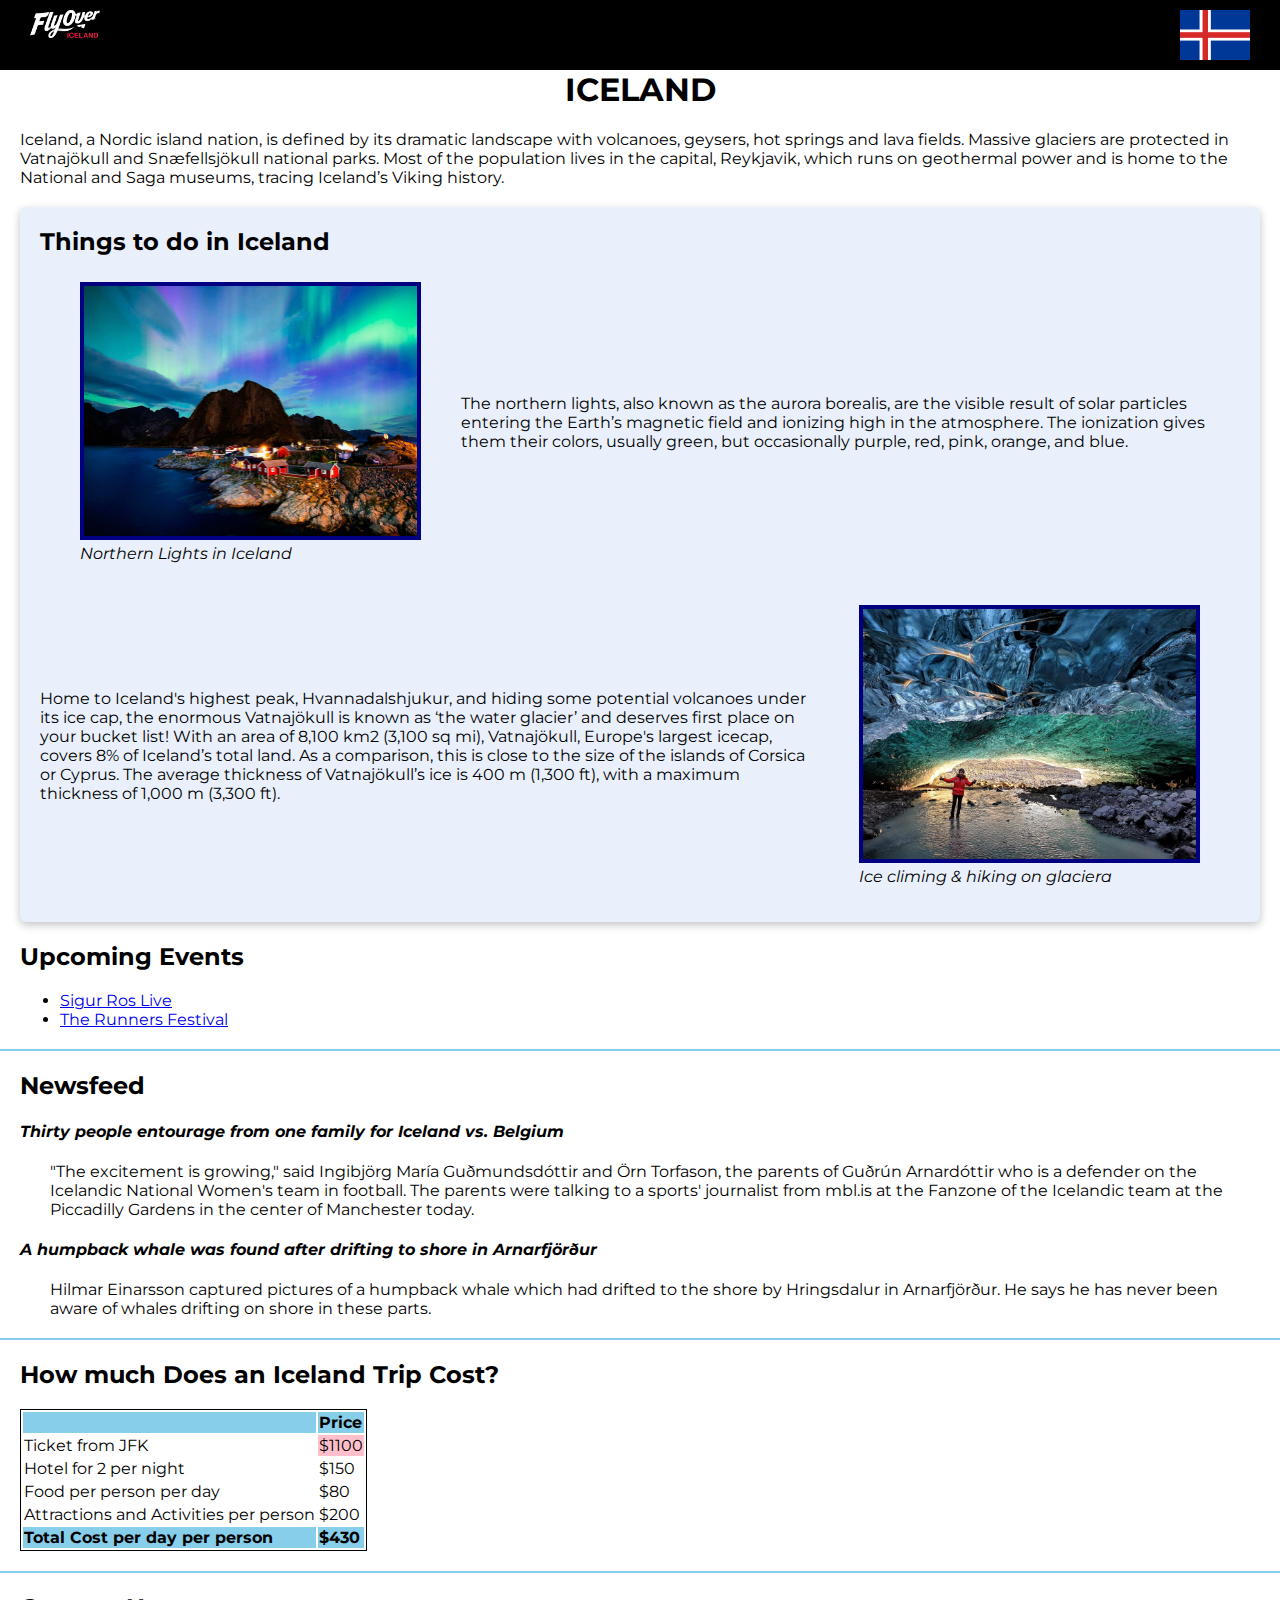
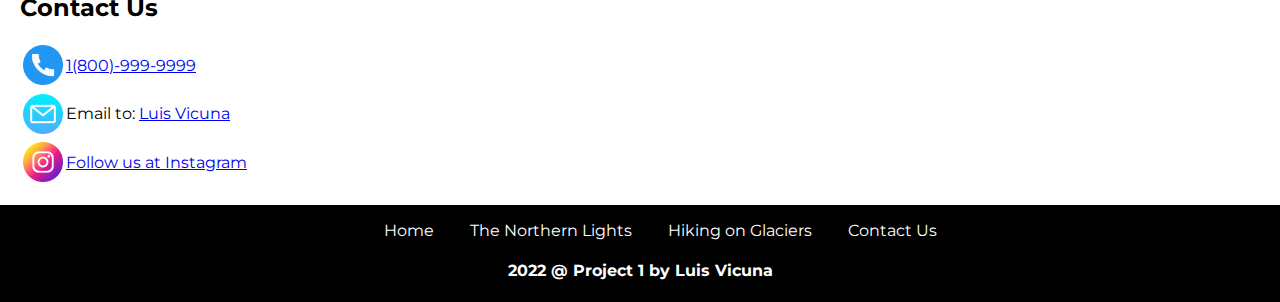
<file: Project1/index.html>
<!DOCTYPE html>
<html>
  <head>
    <title>Project 1</title>
    <link rel="stylesheet" href="styles.css">
    <link rel="preconnect" href="https://fonts.googleapis.com">
    <link rel="preconnect" href="https://fonts.gstatic.com" crossorigin>
    <link href="https://fonts.googleapis.com/css2?family=Montserrat:ital,wght@0,400;0,600;0,700;1,400&display=swap" rel="stylesheet">
  </head>
  <body>

    <header>
        <img src="Images/Logos/logo.png" alt="logo" class = "logo">
        <img src="Images/Logos/flag.png" alt="flag" class = "flag">
    </header>

    <br>
    <div class= "box">
      <h1>ICELAND</h1>
      <p>Iceland, a Nordic island nation, is defined by its dramatic landscape with volcanoes, geysers, hot springs and lava fields. Massive glaciers are protected in Vatnajökull and Snæfellsjökull national parks. Most of the population lives in the capital, Reykjavik, which runs on geothermal power and is home to the National and Saga museums, tracing Iceland’s Viking history.</p>
    </div>


    <div class="box1">
      <h2 class="inbox">Things to do in Iceland</h2>
      <div class ="box2">
        <figure>
          <a href="NorthernLights.html"><img src="Images/Photos/north.jpg" alt="Northern Lights"></a>
          <figcaption><i>Northern Lights in Iceland</i></figcaption>
        </figure>
        <p>The northern lights, also known as the aurora borealis, are the visible result of solar particles entering the Earth’s magnetic field and ionizing high in the atmosphere. The ionization gives them their colors, usually green, but occasionally purple, red, pink, orange, and blue.</p>
      </div>
      <div class="box3">
        <p>Home to Iceland's highest peak, Hvannadalshjukur, and hiding some potential volcanoes under its ice cap, the enormous Vatnajökull is known as ‘the water glacier’ and deserves first place on your bucket list! With an area of 8,100 km2 (3,100 sq mi), Vatnajökull, Europe's largest icecap, covers 8% of Iceland’s total land. As a comparison, this is close to the size of the islands of Corsica or Cyprus. The average thickness of Vatnajökull’s ice is 400 m (1,300 ft), with a maximum thickness of 1,000 m (3,300 ft).</p>
        <figure>
          <a href="hiking.html"><img src="Images/Photos/ice.jpg" alt="Ice Climbing"></a>
          <figcaption><i>Ice climing & hiking on glaciera</i></figcaption>
        </figure>
      </div>
     </div>

     <div class="box">
       <h2>Upcoming Events</h2>
       <ul>
         <li><a href="https://www.icelandair.com/en-ca/vacations/sigur-ros-live-in-iceland/">Sigur Ros Live</a></li>
         <li><a href="https://trailrunner.com/event/the-runners-festival-iceland/">The Runners Festival</a></li>
       </ul>
     </div>
     <hr class= "line">
     <div class="box">
       <h2>Newsfeed</h2>
       <h4><em>Thirty people entourage from one family for Iceland vs. Belgium</em></h4>
       <p class="tab">"The excitement is growing," said Ingibjörg María Guðmundsdóttir and Örn Torfason, the parents of Guðrún Arnardóttir who is a defender on the Icelandic National Women's team in football. The parents were talking to a sports' journalist from mbl.is at the Fanzone of the Icelandic team at the Piccadilly Gardens in the center of Manchester today.</p>
       <h4><em>A humpback whale was found after drifting to shore in Arnarfjörður</em></h4>
       <p class="tab">Hilmar Einarsson captured pictures of a humpback whale which had drifted to the shore by Hringsdalur in Arnarfjörður. He says he has never been aware of whales drifting on shore in these parts.</p>
     </div>
     <hr class= "line">
     <div class="box">
       <h2>How much Does an Iceland Trip Cost?</h2>
       <table>
         <tr class ="top1">
           <td></td>
           <td>Price</td>
         </tr>
         <tr>
           <td>Ticket from JFK</td>
           <td class= "highlight">$1100</td>
         </tr>
         <tr>
           <td>Hotel for 2 per night</td>
           <td>$150</td>
         </tr>
         <tr>
           <td>Food per person per day</td>
           <td>$80</td>
         </tr>
         <tr>
           <td>Attractions and Activities per person</td>
           <td>$200</td>
         </tr>
         <tr class= "top1">
           <td>Total Cost per day per person</td>
           <td>$430</td>
         </tr>
       </table>
     </div>

   <hr class="line">

   <div class="box">
    <h2>Contact Us</h2>
     <div class="main">
       <div class="icon1">
       <img src="Images/Logos/telephone.png" alt="telephone">
       <a href="tel:+18009999999">1(800)-999-9999</a>
       </div>
       <div class="icon2">
       <img src="Images/Logos/email.png" alt="email">
       <p>Email to: <a href="mailto:someone@example.com">Luis Vicuna</a></p>
       </div>
       <div class="icon3">
       <img src="Images/Logos/instagram.png" alt="instagram">
       <a href="https://instagram.com">Follow us at Instagram</a>
      </div>
    </div>
  </div>

   <nav>
   <ul>
     <li><a href="#">Home</a></li>
     <li><a href="NorthernLights.html">The Northern Lights</a></li>
     <li><a href="hiking.html">Hiking on Glaciers</a></li>
     <li><a href="contact.html">Contact Us</a></li>
   </ul>
   <h4>2022 @ Project 1 by Luis Vicuna</h4>
   </nav>

  </body>
</html>
</file>
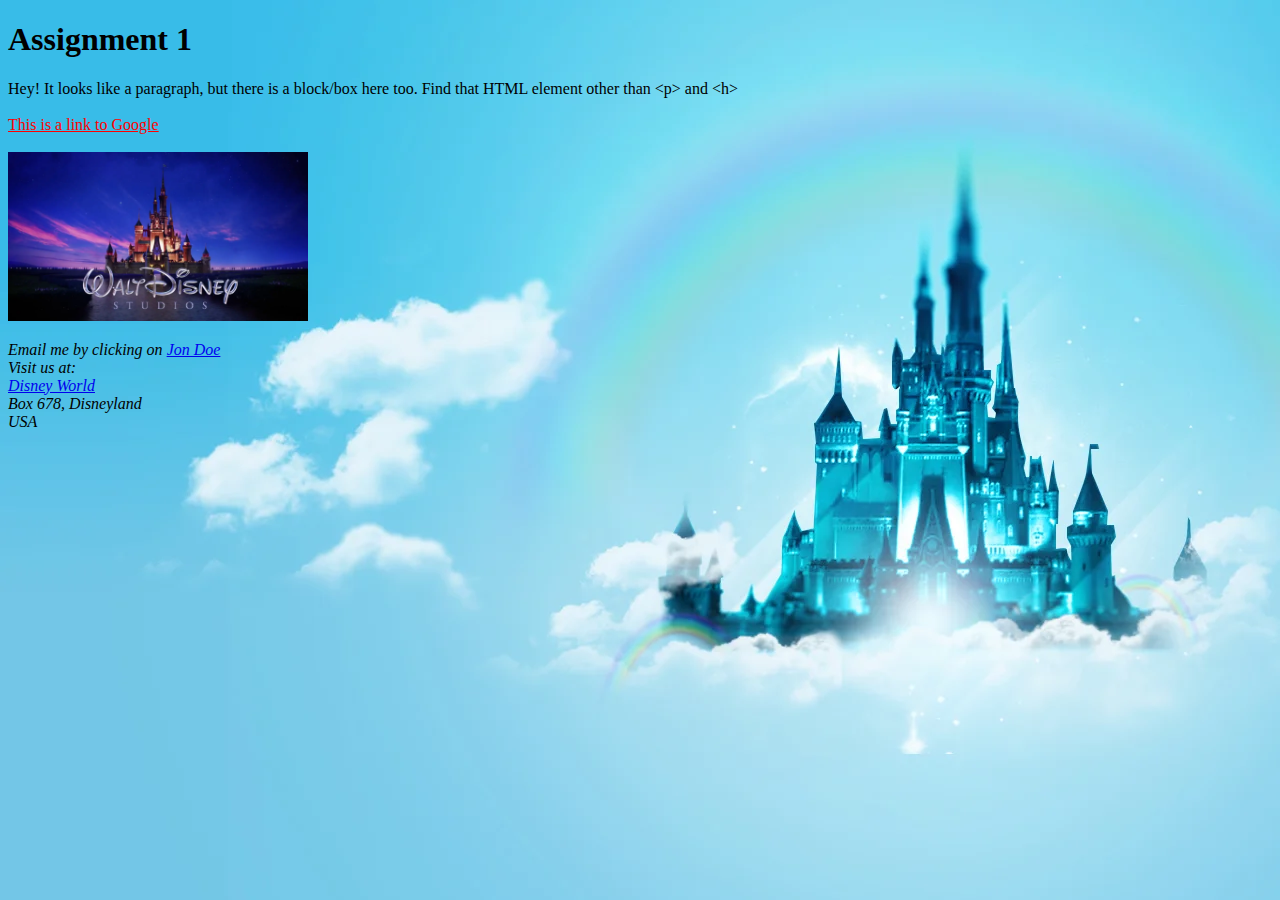
<file: Assignment 1/assignment1 (1).html>
<!DOCTYPE html>
<html>

  <head>
    <title></title>
  </head>

  <body background= "clouds.jpg">

    <h1>Assignment 1</h1>

    <div>
      Hey! It looks like a paragraph, but there is a block/box here too. Find that HTML element other than &ltp&gt and &lth&gt
    </div>

    <br>
    <a style = "color:red" href="http://google.com">This is a link to Google</a><br>
    <br>
    <img src="disney.jpg" width="300" alt="Walt Disney">

    <p>
      <i>
        Email me by clicking on <a href="mailto:someone@example.com">Jon Doe</a><br>
        Visit us at:<br>
        <a href="https://disneyworld.disney.go.com/">Disney World</a><br>
        Box 678, Disneyland<br>
        USA
      </i>
    </p>

  </body>


</html>
</file>
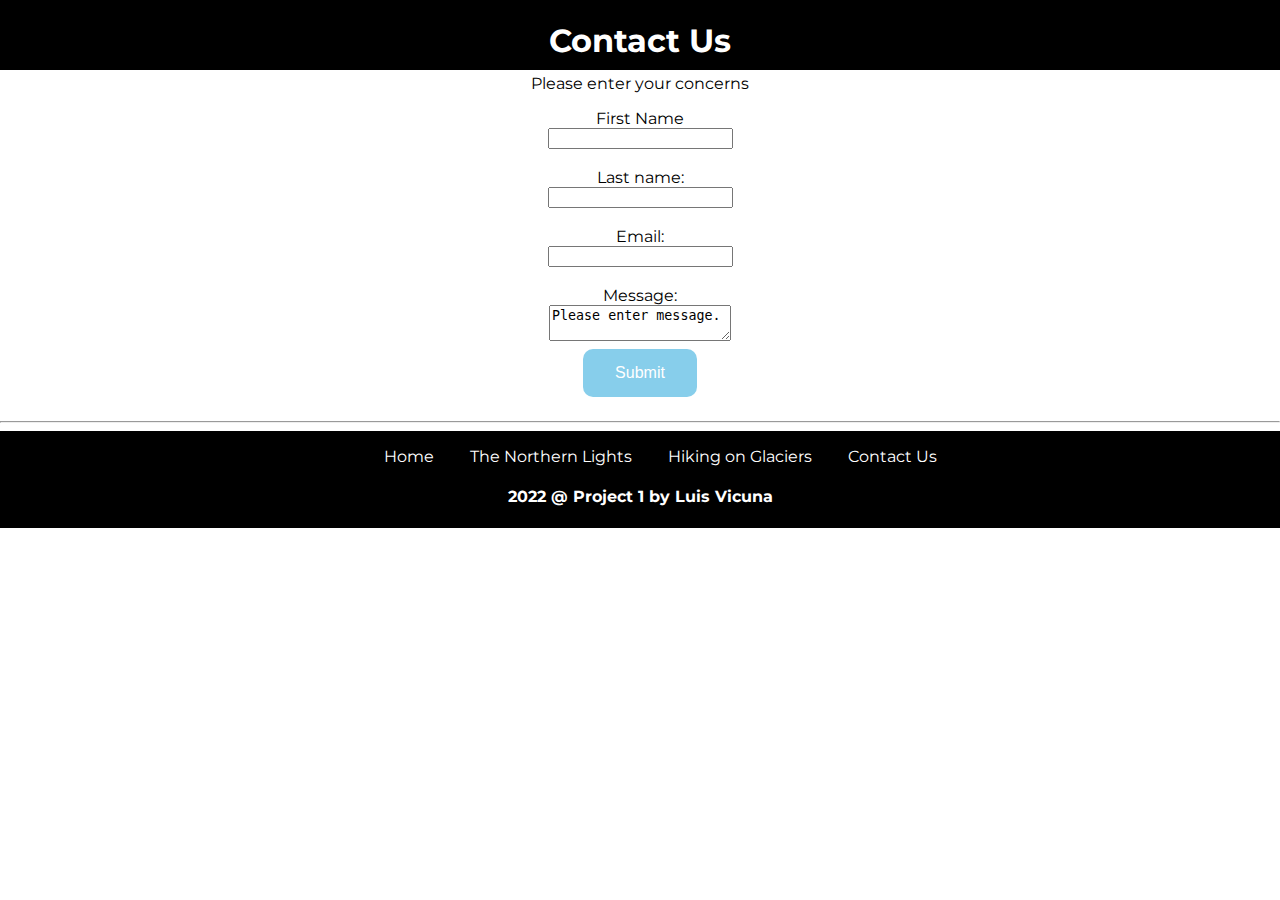
<file: Project1/contact.html>
<!DOCTYPE html>
<html>
  <head>
    <title>Contact Us</title>
    <link rel="stylesheet" href="styles.css">
    <link rel="preconnect" href="https://fonts.googleapis.com">
    <link rel="preconnect" href="https://fonts.gstatic.com" crossorigin>
    <link href="https://fonts.googleapis.com/css2?family=Montserrat:ital,wght@0,400;0,600;0,700;1,400&display=swap" rel="stylesheet">
  </head>
  <body>
    <header>
      <h1 class="pagetitle">Contact Us</h1>
    </header>
    <br>
    <div class="box">
      <br>
      <div class="formbox">
          <p>Please enter your concerns</p>
      </div>

      <div class="forms">
        <form>
          <label for="firstname">First Name</label><br>
          <input type="text" id="firstname" name="firstname" ><br><br>
          <label for="lastname">Last name:</label><br>
          <input type="text" id="lastname" name="lastname" ><br><br>
          <label for="Email">Email:</label><br>
          <input type="text" id="Email" name="Email"><br><br>
          <label for="Message">Message:</label><br>
          <textarea type="text" id="Message" name="Message">Please enter message.</textarea>
          <br>
          <button type="button" name="button">Submit</button>
        </form>
      </div>
    </div>


    <hr>

    <nav>
    <ul>
      <li><a href="index.html">Home</a></li>
      <li><a href="NorthernLights.html">The Northern Lights</a></li>
      <li><a href="hiking.html">Hiking on Glaciers</a></li>
      <li><a href="#">Contact Us</a></li>
    </ul>
    <h4>2022 @ Project 1 by Luis Vicuna</h4>
    </nav>
  </body>
</html>
</file>
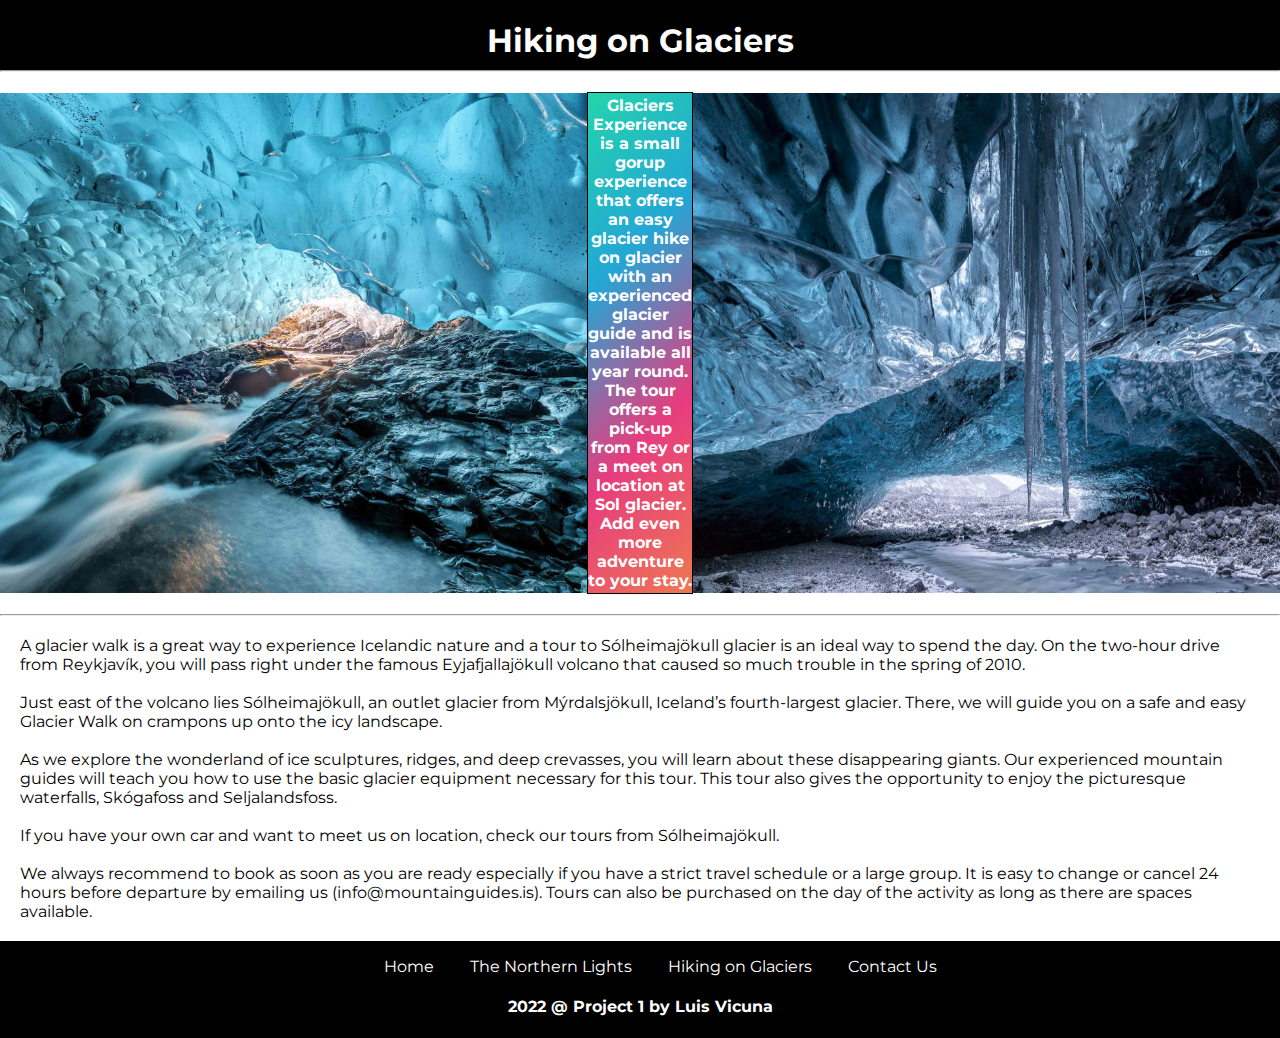
<file: Project1/hiking.html>
<!DOCTYPE html>
<html>
  <head>
    <title>Hiking on Glaciers</title>
    <link rel="stylesheet" href="styles.css">
    <link rel="preconnect" href="https://fonts.googleapis.com">
    <link rel="preconnect" href="https://fonts.gstatic.com" crossorigin>
    <link href="https://fonts.googleapis.com/css2?family=Montserrat:ital,wght@0,400;0,600;0,700;1,400&display=swap" rel="stylesheet">
  </head>
  <body>
    <header>
      <h1 class="pagetitle">Hiking on Glaciers</h1>
    </header>
    <hr>

    <div class="boxNL">
      <img src="Images/Photos/mountains1.jpg" alt="Mountains1">
      <div class="pbox">
        <p>Glaciers Experience is a small gorup experience that offers an easy glacier hike on glacier with an experienced glacier guide and is available all year round. The tour offers a pick-up from Rey or a meet on location at Sol glacier. Add even more adventure to your stay.</p>
      </div>
      <img src="Images/Photos/mountains2.jpg" alt="Mountains2">
    </div>

    <hr>

    <div class="box">
      <p>A glacier walk is a great way to experience Icelandic nature and a tour to Sólheimajökull glacier is an ideal way to spend the day. On the two-hour drive from Reykjavík, you will pass right under the famous Eyjafjallajökull volcano that caused so much trouble in the spring of 2010.<br><br>Just east of the volcano lies Sólheimajökull, an outlet glacier from Mýrdalsjökull, Iceland’s fourth-largest glacier. There, we will guide you on a safe and easy Glacier Walk on crampons up onto the icy landscape.<br><br>As we explore the wonderland of ice sculptures, ridges, and deep crevasses, you will learn about these disappearing giants. Our experienced mountain guides will teach you how to use the basic glacier equipment necessary for this tour. This tour also gives the opportunity to enjoy the picturesque waterfalls, Skógafoss and Seljalandsfoss.<br><br>If you have your own car and want to meet us on location, check our tours from Sólheimajökull.<br><br> We always recommend to book as soon as you are ready especially if you have a strict travel schedule or a large group. It is easy to change or cancel 24 hours before departure by emailing us (info@mountainguides.is). Tours can also be purchased on the day of the activity as long as there are spaces available.</p>
    </div>

    <nav>
    <ul>
      <li><a href="index.html">Home</a></li>
      <li><a href="NorthernLights.html">The Northern Lights</a></li>
      <li><a href="#">Hiking on Glaciers</a></li>
      <li><a href="contact.html">Contact Us</a></li>
    </ul>
    <h4>2022 @ Project 1 by Luis Vicuna</h4>
    </nav>

  </body>
</html>
</file>
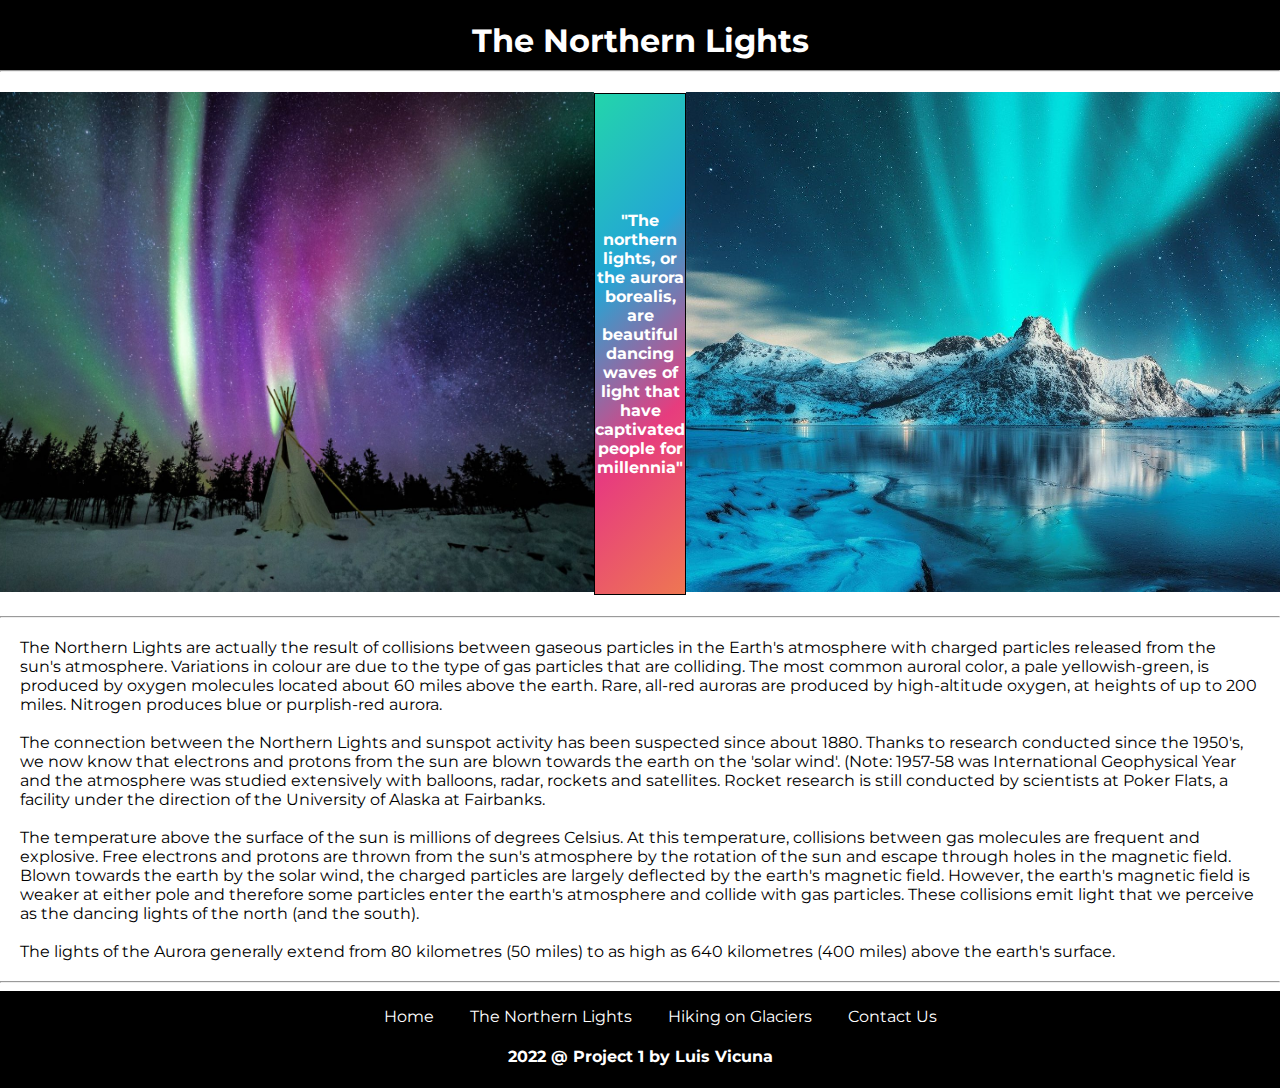
<file: Project1/NorthernLights.html>
<!DOCTYPE html>
<html>
  <head>
    <title>Northern Lights</title>
    <link rel="stylesheet" href="styles.css">
    <link rel="preconnect" href="https://fonts.googleapis.com">
    <link rel="preconnect" href="https://fonts.gstatic.com" crossorigin>
    <link href="https://fonts.googleapis.com/css2?family=Montserrat:ital,wght@0,400;0,600;0,700;1,400&display=swap" rel="stylesheet">
  </head>
  <body>
    <header>
      <h1 class="pagetitle">The Northern Lights</h1>
    </header>
    <hr>

    <div class="boxNL">
      <div class="lightbox">
        <img src="Images/Photos/lights1.jpeg" alt="lights1">
      </div>
      <div class="pbox">
        <p>"The northern lights, or the aurora borealis, are beautiful dancing waves of light that have captivated people for millennia"</p>
      </div>
      <div class="rightlight">
        <img src="Images/Photos/lights2.jpeg" alt="lights2">
      </div>

    </div>

    <hr>

    <div class="box">
      <p>The Northern Lights are actually the result of collisions between gaseous particles in the Earth's atmosphere with charged particles released from the sun's atmosphere. Variations in colour are due to the type of gas particles that are colliding. The most common auroral color, a pale yellowish-green, is produced by oxygen molecules located about 60 miles above the earth. Rare, all-red auroras are produced by high-altitude oxygen, at heights of up to 200 miles. Nitrogen produces blue or purplish-red aurora.<br><br>The connection between the Northern Lights and sunspot activity has been suspected since about 1880. Thanks to research conducted since the 1950's, we now know that electrons and protons from the sun are blown towards the earth on the 'solar wind'. (Note: 1957-58 was International Geophysical Year and the atmosphere was studied extensively with balloons, radar, rockets and satellites. Rocket research is still conducted by scientists at Poker Flats, a facility under the direction of the University of Alaska at Fairbanks.<br><br>The temperature above the surface of the sun is millions of degrees Celsius. At this temperature, collisions between gas molecules are frequent and explosive. Free electrons and protons are thrown from the sun's atmosphere by the rotation of the sun and escape through holes in the magnetic field. Blown towards the earth by the solar wind, the charged particles are largely deflected by the earth's magnetic field. However, the earth's magnetic field is weaker at either pole and therefore some particles enter the earth's atmosphere and collide with gas particles. These collisions emit light that we perceive as the dancing lights of the north (and the south).<br><br>The lights of the Aurora generally extend from 80 kilometres (50 miles) to as high as 640 kilometres (400 miles) above the earth's surface.</p> </div>

    <hr>

    <nav>
    <ul>
      <li><a href="index.html">Home</a></li>
      <li><a href="#">The Northern Lights</a></li>
      <li><a href="hiking.html">Hiking on Glaciers</a></li>
      <li><a href="contact.html">Contact Us</a></li>
    </ul>
    <h4>2022 @ Project 1 by Luis Vicuna</h4>
    </nav>

  </body>
</html>
</file>
<file: Assignment 2/styles.css>
nav{
  position: relative;
  text-align: center;
}

ul{
  list-style-type: none;
}

table, th, td {
  border: 1px solid black;
}

table{
  width: 50%;
}

td{
  text-align: center;
}

#row1{
  background-color: yellow;
}

#row2{
  background-color:pink;
}

#month, #row1{
    font-weight: bold;
}

.pbox{
  border: 4px solid red;
}

.p1{
  color: hotpink;
  font-family: Arial;
}
.p2{
  color: pink;
  font-family: Courier;
}
.p3{
  color: lightpink;
  font-family: Corsiva;
}
.mainpic{
  height: 600px;
}

.pictures{
  float: left;
  width: 31%;
  border: 3px solid #F1BC13;
  margin-right: 1%;
  text-align: center;
}

.pictures img {
  width:100%;
  object-fit: contain;
}
</file>
<file: Assignment 3/style.css>
body{
  background-image: url("city.jpeg");
  background-repeat: no-repeat;
}
.box{
  border: 2px solid red;
  width: 400px;
  position: absolute;
  bottom: 0;
  right: 0;
  margin: 20px;
  text-align: center;
  padding: 5px;
  background: rgba(0, 0, 0, 0.5);
  color: white;
  font-size: 13px;
}

.box a{
  text-decoration: none;
  color: yellow;
}

.clock{
  width: 300px;
  position: relative;
}

.clockimg{
  width:100%;
  border-radius: 50%;
  background-color: rgba(255, 255, 255, 0.5);
  position: relative;
}

.hand1{
  width:70px;
  height: 30px;
  position: absolute;
  top:44%;
  left:150px;
  animation-name: spinhour;
  animation-duration: 10s;
  animation-iteration-count: infinite;
}

.hand2{
  width:30px;
  height: 100px;
  position: absolute;
  top:17%;
  left:135px;
  transform-origin: 0%;
  animation-name: spinmin;
  animation-duration: 10s;
  animation-iteration-count: infinite;
}

.circle{
  border-radius: 50%;
  position: absolute;
  width: 15px;
  height: 15px;
  background-color: black;
  top:47%;
  left: 142px;
}

@keyframes spinhour{
  from{
    transform: rotate(0deg);
    transform-origin:left;
  }
  to{
    transform: rotate(30deg);
    transform-origin:left;
  }

}

@keyframes spinmin{
  from{
    transform: rotate(0deg);
    transform-origin:bottom;
  }
  to{
    transform: rotate(360deg);
    transform-origin:bottom;
  }

}
</file>
<file: Assignment 4/style.css>
h1{
  text-align: center;
}
.part1{
  display: flex;
  justify-content: center;
  text-align: center;
  vertical-align: bottom;
}

.part1 img{
  width: 100%;
}

.box1, .box2{
  width: 500px;
  box-shadow: rgba(99, 99, 99, 0.2) 0px 2px 8px 0px;
  border-radius: 7px;
  margin: 6px;
  padding: 5px;
}
.button{
  background-color: maroon;
  border-radius: 5px;
  margin: 7px;
  padding: 4px;
  color:white;
  text-decoration: none;
}

/* Modal Window */
.modalw, .modalw2{
  background-color:rgba(0,0,255,0.7);
  opacity: 0;
  position: fixed;
  top: 0;
  bottom: 0;
  left:0;
  right:0;
  pointer-events: none;
}
.modalw2{
  background-color:rgba(0,128,0,0.7); 
}
.modalw img{
  width: 100%;
}

.box3,.box4{
  width: 500px;
  box-shadow: rgba(99, 99, 99, 0.2) 0px 2px 8px 0px;
  background-color: white;
  border-radius: 7px;
  margin: auto;
  text-align: center;
  padding: 5px;
}
.box4 img{
  width: 100%
}
.topbar{
  display: flex;
  justify-content: space-between;
  align-items: center;
}
.topbar img{
  width: 30px;
}
.modalw:target{
  opacity: 1;
  pointer-events: auto;
}

.modalw2:target{
  opacity: 1;
  pointer-events: auto;
}
</file>
<file: Assignment 6/style.css>
body{
    background-color: peachpuff;
}
h1{
    text-align: center;
}
a{
  background-color: white;
  border: none;
  color: black;
  padding: 15px 32px;
  text-align: center;
  text-decoration: none;
  display: inline-block;
  border-radius: 10px;
}
.Bigbox{
    width: 80%;
    margin: auto;
    display: flex;
    justify-content: space-between;
}
 
.UserInput{
    margin: 10px;
    width: 30%;

}

.Ibox{
    display: flex;
    justify-content: center;
    width: 50%;
    margin: auto;
}

.modal{
    display: none;
    position: fixed;
    left: 0;
    top: 0;
    width: 100%;
    height: 100%;
    overflow: auto;
    background-color: rgba(0,0,0,0.4);
    
}
.content{
    margin: 20px;
    background-color:white ;
    border-radius: 10px;
    padding: 20px;
    left: 0;
    top: 0;
    position: absolute;
    
}
.close, .close2, .close3 {
    float: right;
    font-size: 28px;
  }

.close:hover, .close2:hover, .close3:hover {
    color:red;
}
</file>
<file: Project 2/style.css>
body{
  margin: 0;
  font-family: 'Sora', sans-serif;
}
header{
  color: #3f000b;
  display: flex;
  align-items: center;
  padding: 15px;
  font-size: 10px;
  background-color: #3f000b;
  color: #c7ede9;
}
header img{
  width: 150px;
  animation: grow 5s infinite;
}

@keyframes grow{
    0% {
      transform: scale(1);
    }
    50% {
      transform: scale(1.2);
    }
    100% {
      transform: scale(1);
    }
  }

.Titles{
  animation: jump 5s infinite;
}

@keyframes jump {
  0%,40%,100% {
    transform: translateY(0)
  }
  20% {
    transform: translateY(-20px)
  }
}

/* Banner */
.Stage{
  box-shadow: rgba(17, 17, 26, 0.1) 0px 3px 0px;
  height: 50px;
  width: 100%;
  overflow: hidden;
}

.Banner{
  width: 400%;
  height: 100%;
  animation: slider 25s infinite;
}

.slide{
  width:25%;
  height: 100%;
  float: left;
  text-align: center;
}

.s1{
  background-color: orange;
}
.s2{
  background-color: #c7ede9;
}
.s3{
  background-color: orange;
}
.s4{
  background-color: #c7ede9;
}

@keyframes slider {
    0%{ margin-left: 0%}
  20%{ margin-left: 0%}
  25%{ margin-left: -100%}
  45%{ margin-left: -100%}
  50%{ margin-left: -200%}
  70%{ margin-left: -200%}
  75%{ margin-left: -300%}
  95%{margin-left: -300%}
  100%{margin-left: -300%}
}
  /* Picture #1 */
.bigpicture{
  position: relative;
  margin: auto;
  padding: 10px;
}
.bigpicture img{
  width: 100%;
}

.textbox{
  position: absolute;
  top: 15%;
  left: 20px;
  border-radius: 15px;
  padding:2px;
  border: 2px solid white;
  background-color:rgba(255,255,255, 0.7);
  color: #3f000b;
  box-shadow: rgba(100, 100, 111, 0.2) 0px 7px 29px 0px;
}

/* Part 2 : 2 images */

.part2{
  display: flex;
  justify-content: space-between;
  background-image: url("Images/ban2.jpg");
}

.side1, .side2{
  width: 500px;
  margin: 8px;

}
.side1{
  position: relative;
}
.side1 img{
  width: 100%;
  height: 100%;
}
.textbox1{
  position: absolute;
  top:20%;
  left:5%;
  color: #3f000b;
  background-image: linear-gradient(to right, rgba(255,255,0,0.3), rgba(0,255,255,0.2));
  border: 2px solid white;
  border-radius: white;
  font-size: 40px;
  font-weight: bold;
}

.side2{
  position: relative;
  background: linear-gradient(135deg, #fdce80 0%, #c318af 100%);
  color: white;
}
.side2 h1{
  position: absolute;
  top:30%;
  padding: 10px;
  border: 2px solid white;
}
.side2 img{
  width: 100%;
}
.part3{
  display: flex;
  justify-content: space-between;
  text-align: center;
  align-items: center;
  margin: 10px;
}

.part3 img{
  width: 100%;
}

.elem1{
  width: 300px;
  margin:2px;
  padding: 12px;
  overflow: hidden;
}

.button{
  text-decoration: none;
  background-color: #3f000b;
  color: white;
  padding: 8px;
  margin: 8px;
  font-size: 12px;
}
.button:hover{
  background-color: red;
}

h1{
  margin: 8px;
}
footer{
  background-color: #3f000b;
  text-align: center;
  color: white;
  padding-left:100px;
  padding-right:100px;
}
.footblock1{
  display: flex;
  justify-content:space-between;
}


footer p{
  font-size: 12px;
}

.footblock2 h5{
  display: flex;
  justify-content:flex-end;
}
.f5{
  display: flex;
  justify-content:flex-end;
  align-items: center;
  text-align: center;
}
.f5 img{
  width: 25px;
}
.f5 a{
  padding: 5px;
  margin: 2px;
}
.footblock3{
  padding: 10px;
}

/* Modal */
.modalwin{
  background-color:rgba(0,0,0,0.2);
  opacity: 0;
  position: fixed;
  top: 0;
  bottom: 0;
  left:0;
  right:0;
  pointer-events: none;
}

.modalwin img{
  width: 100%;
}

.box1{
  width: 500px;
  box-shadow: rgba(99, 99, 99, 0.2) 0px 2px 8px 0px;
  background-color: white;
  border-radius: 7px;
  margin: auto;
  text-align: center;
  padding: 10px;
}

.topbar{
  display: flex;
  justify-content: space-between;
  align-items: center;
}
.topbar img{
  width: 30px;
}
.modalwin:target{
  opacity: 1;
  pointer-events: auto;
}

.modalw2:target{
  opacity: 1;
  pointer-events: auto;
}
</file>
<file: Project1/styles.css>
body{
  margin: 0;
  font-family: 'Montserrat', sans-serif;
}
header{
  width: 100%;
  height:70px;
  margin: 0;
  padding: 0;
  float: left;
  background-color:black ;
}
.logo, .flag{
  width:70px;
  padding: 10px;
}
.logo{
  float: left;
  margin-left: 20px;
}

.flag{
  float: right;
  margin-right: 20px;
}

h1{
  text-align: center;
}
.inbox{
  margin: 10px;
}
.box{
  margin: 20px;

}
.box1{
  margin: 20px;
  color: black;
  box-shadow: rgba(0, 0, 0, 0.24) 0px 3px 8px;
  border-radius: 6px;
  padding: 10px;
  background-color: #e9f0fc;
}
.box2,.box3 {
display:flex;
justify-content: space-between;
align-items: center;
margin: 10px;
}

.box1 img{
  border: 4px solid navy;
  height: 250px;
}

.tab{
  padding-top: 0;
  margin-left: 30px;
}

.line{
  border: 1px solid skyblue;
}

table{
  border: 1px solid black;
}

.top1{
  background-color: skyblue;
  font-weight: bold;
}

.highlight{
  background-color: pink;
}
.main img{
  width:40px;
}

.icon1, .icon2, .icon3{
  display: flex;
  justify-content:flex-start;
  align-items: center;
}

.main img{
  margin: 3px;
}
/*Footer Nav bar*/
nav{
  list-style-type: none;
  margin:0;
  bottom: 0;
  width: 100%;
  background-color: black;
  text-align: center;
  color: white;
  overflow: hidden;
}

nav li{
  display: inline;
}

nav li a{
  text-decoration: none;
  text-align: center;
  padding: 14px 16px;
  color: white;
}

nav li a:hover{
  color: skyblue;
}

/*Northern Lights*/
.pagetitle{
  color: white;
}

.boxNL{
  display:flex;
  margin:20px;
  justify-content: center;
  align-items: center;
  text-align: center;
}

.pbox{
  border: 1px solid black;
  display: flex;
  align-items: center;
  justify-content: center;
  height: 500px;
  color: white;
  font-weight: bold;
  background: linear-gradient(-45deg, #ee7752, #e73c7e, #23a6d5, #23d5ab);
}

.boxNL img{
  height: 500px;
  width: 700px;
}

/*Contact*/
.formbox{
  text-align: center;
}
.forms{
  text-align: center;
}
.forms button{
  background-color: skyblue;
  border: none;
  color: white;
  padding: 15px 32px;
  text-align: center;
  text-decoration: none;
  display: inline-block;
  font-size: 16px;
  margin: 4px 2px;
  cursor: pointer;
  border-radius: 10px;
}
.forms button:hover{
  background-color: navy;
}
</file>
